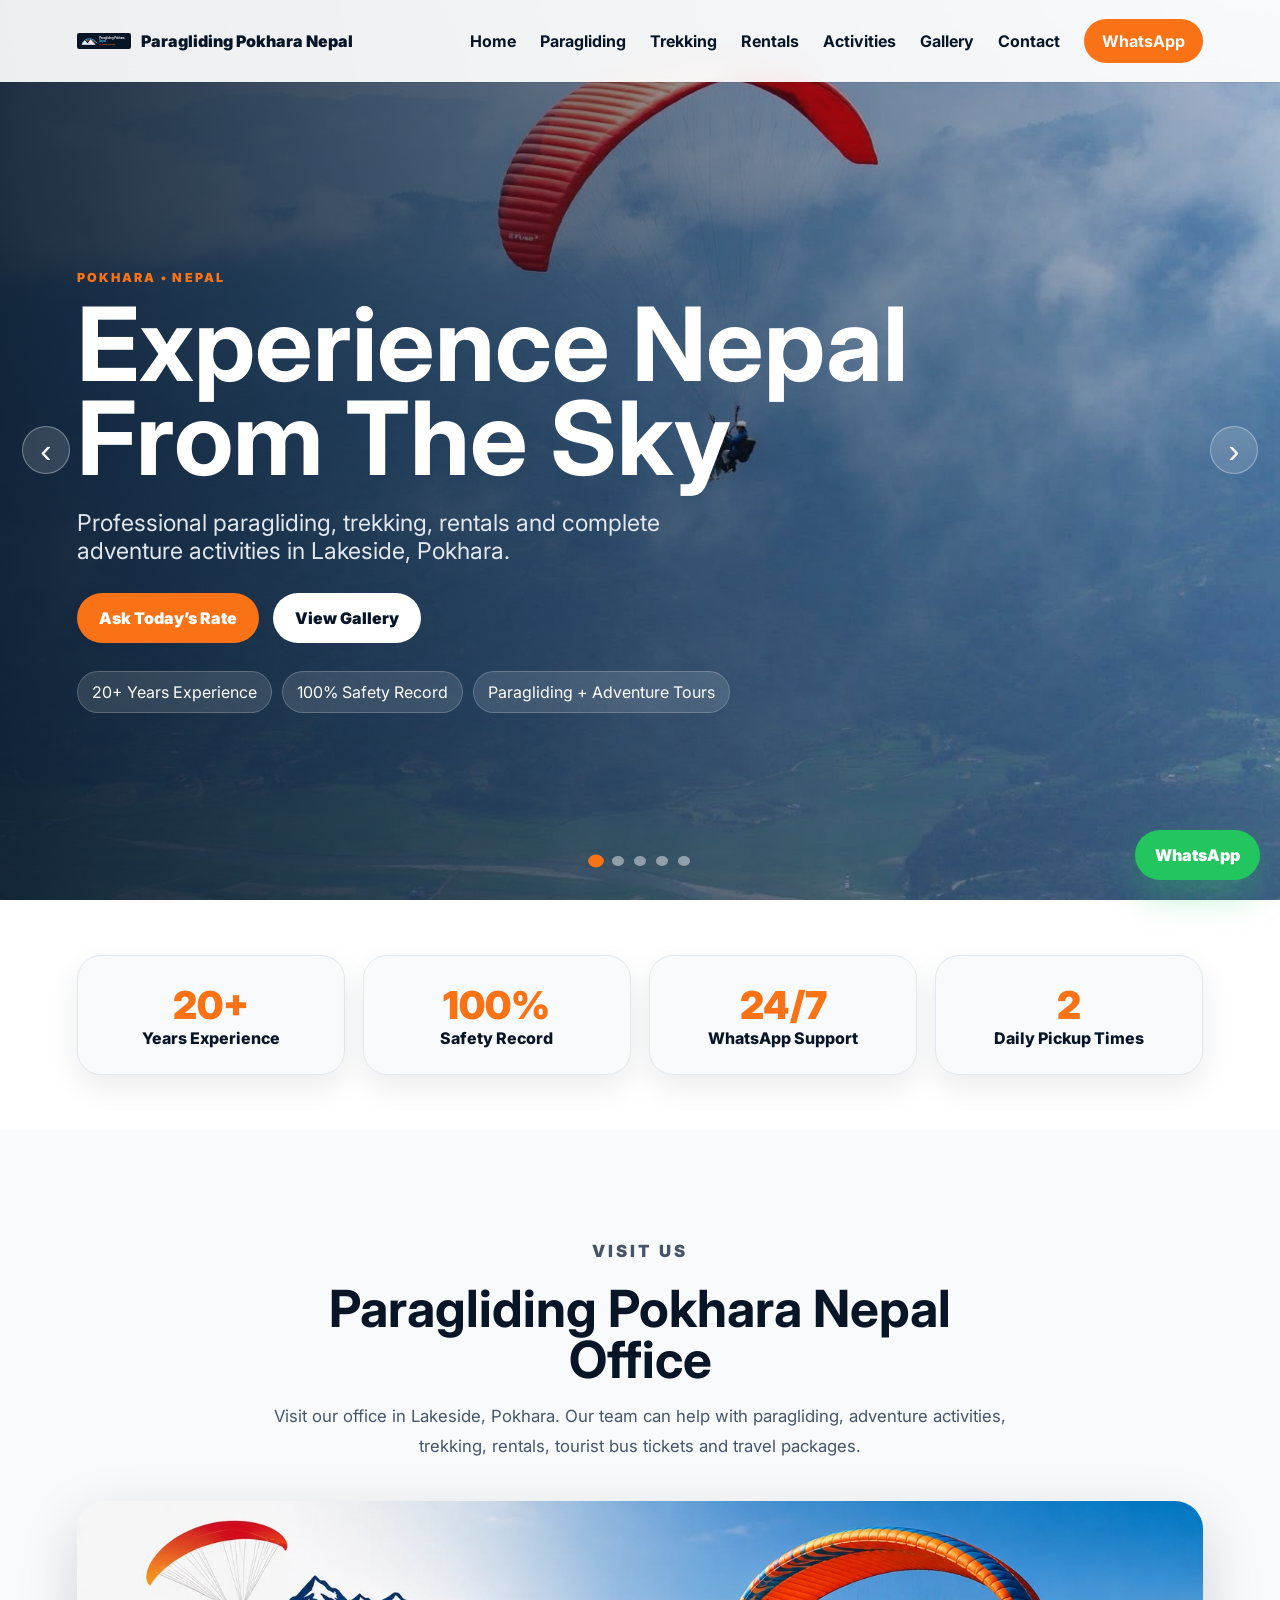
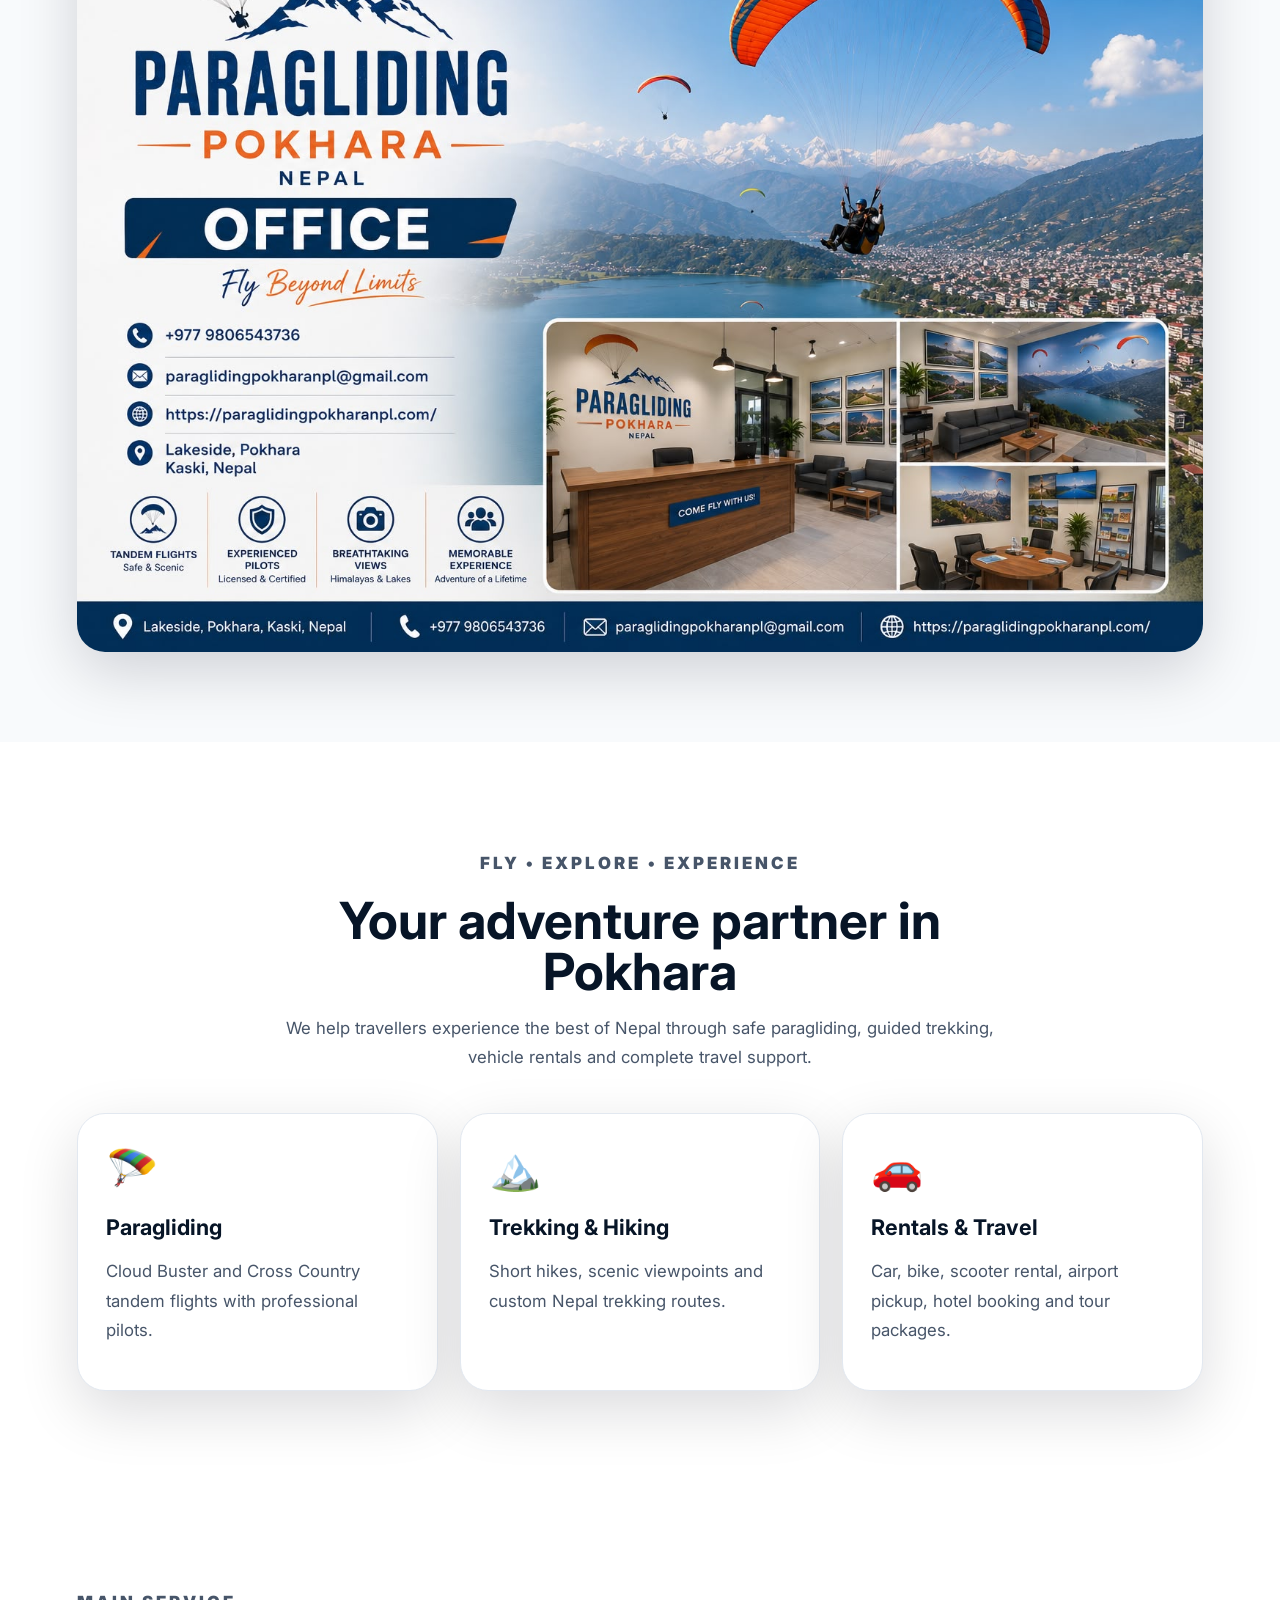
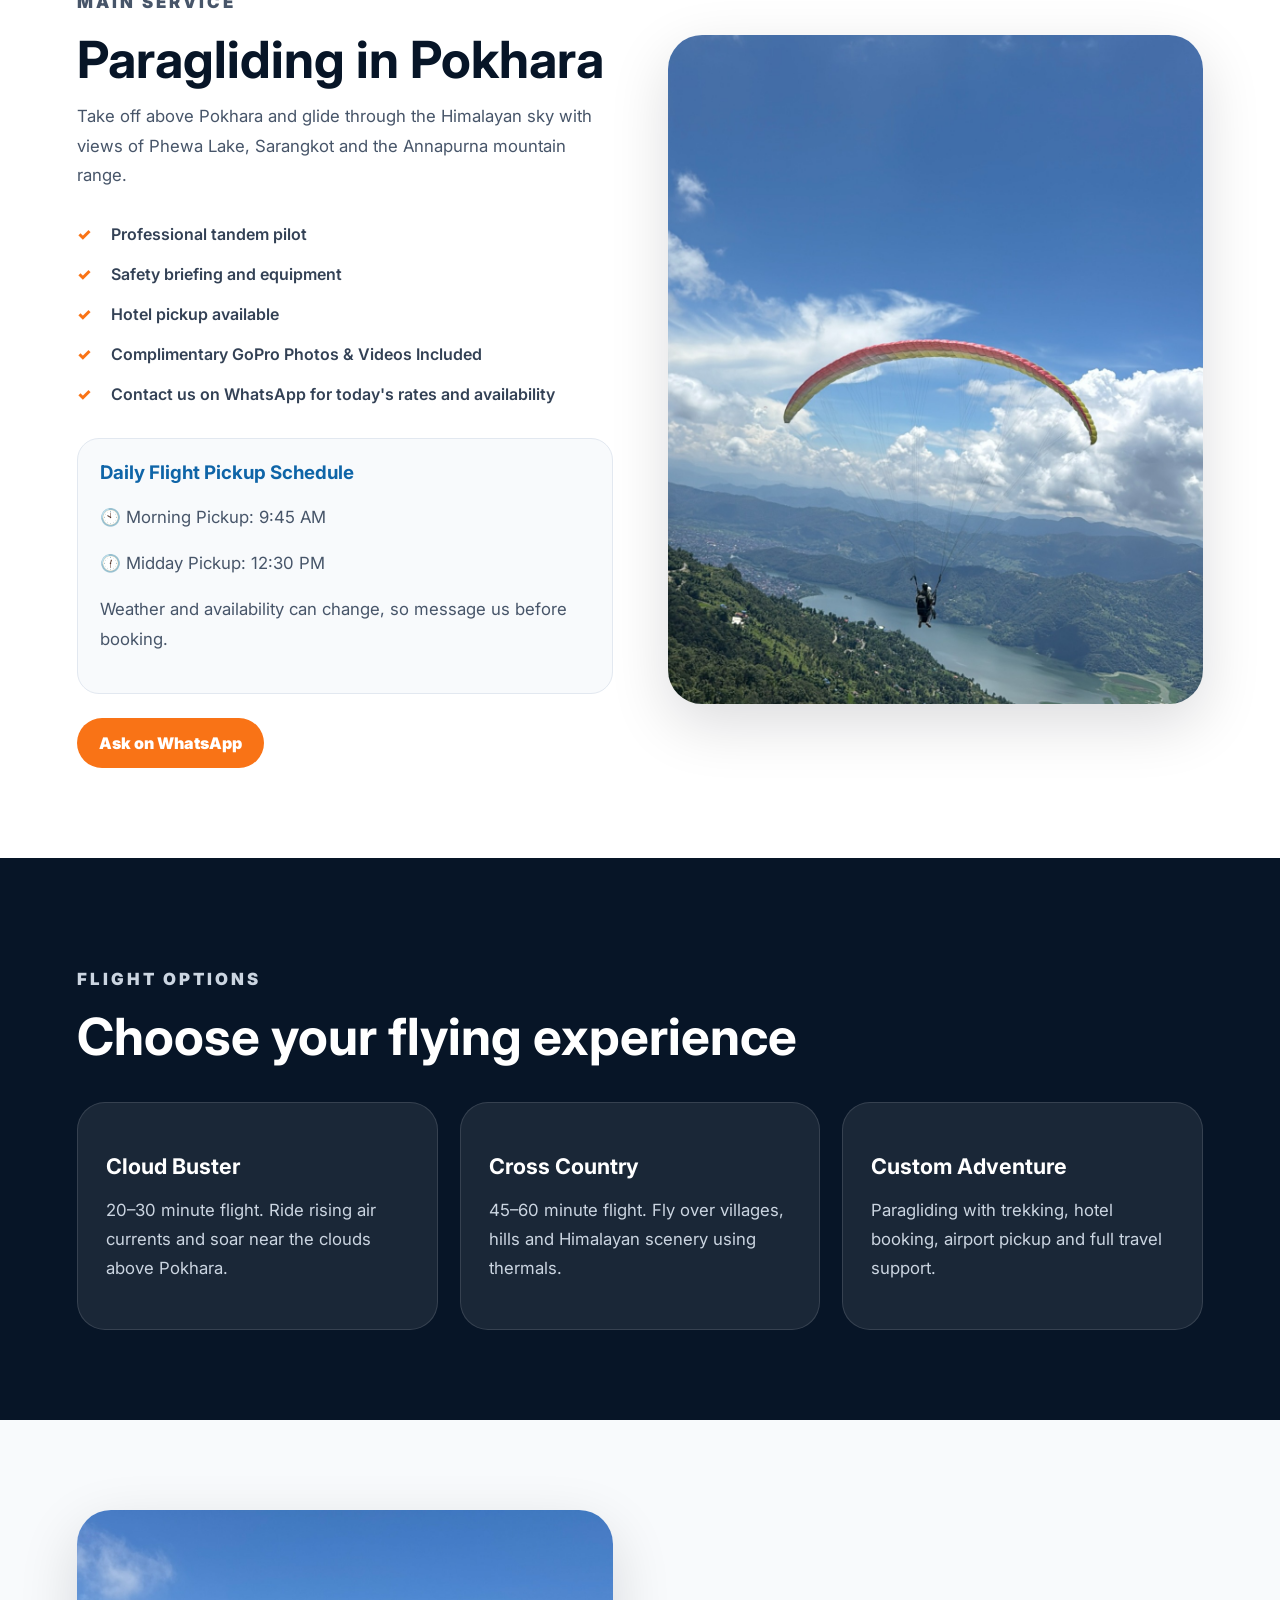
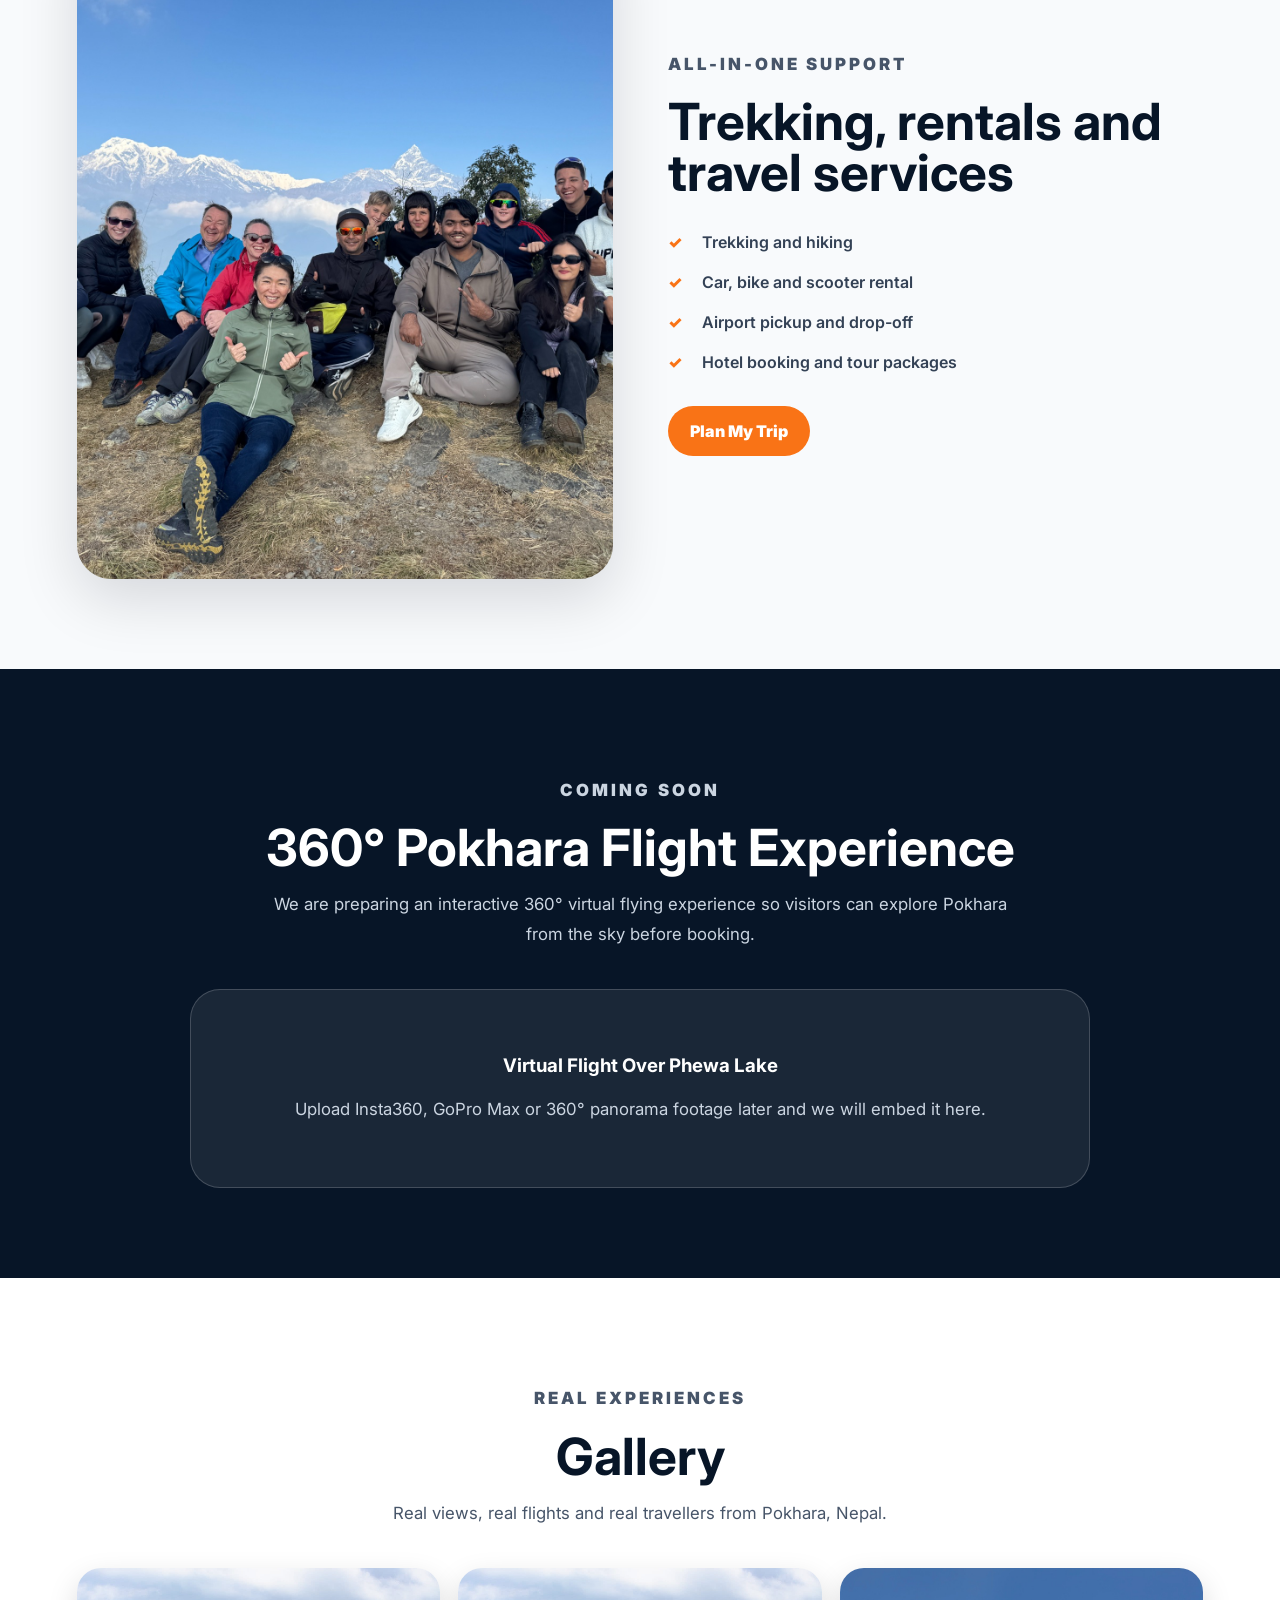
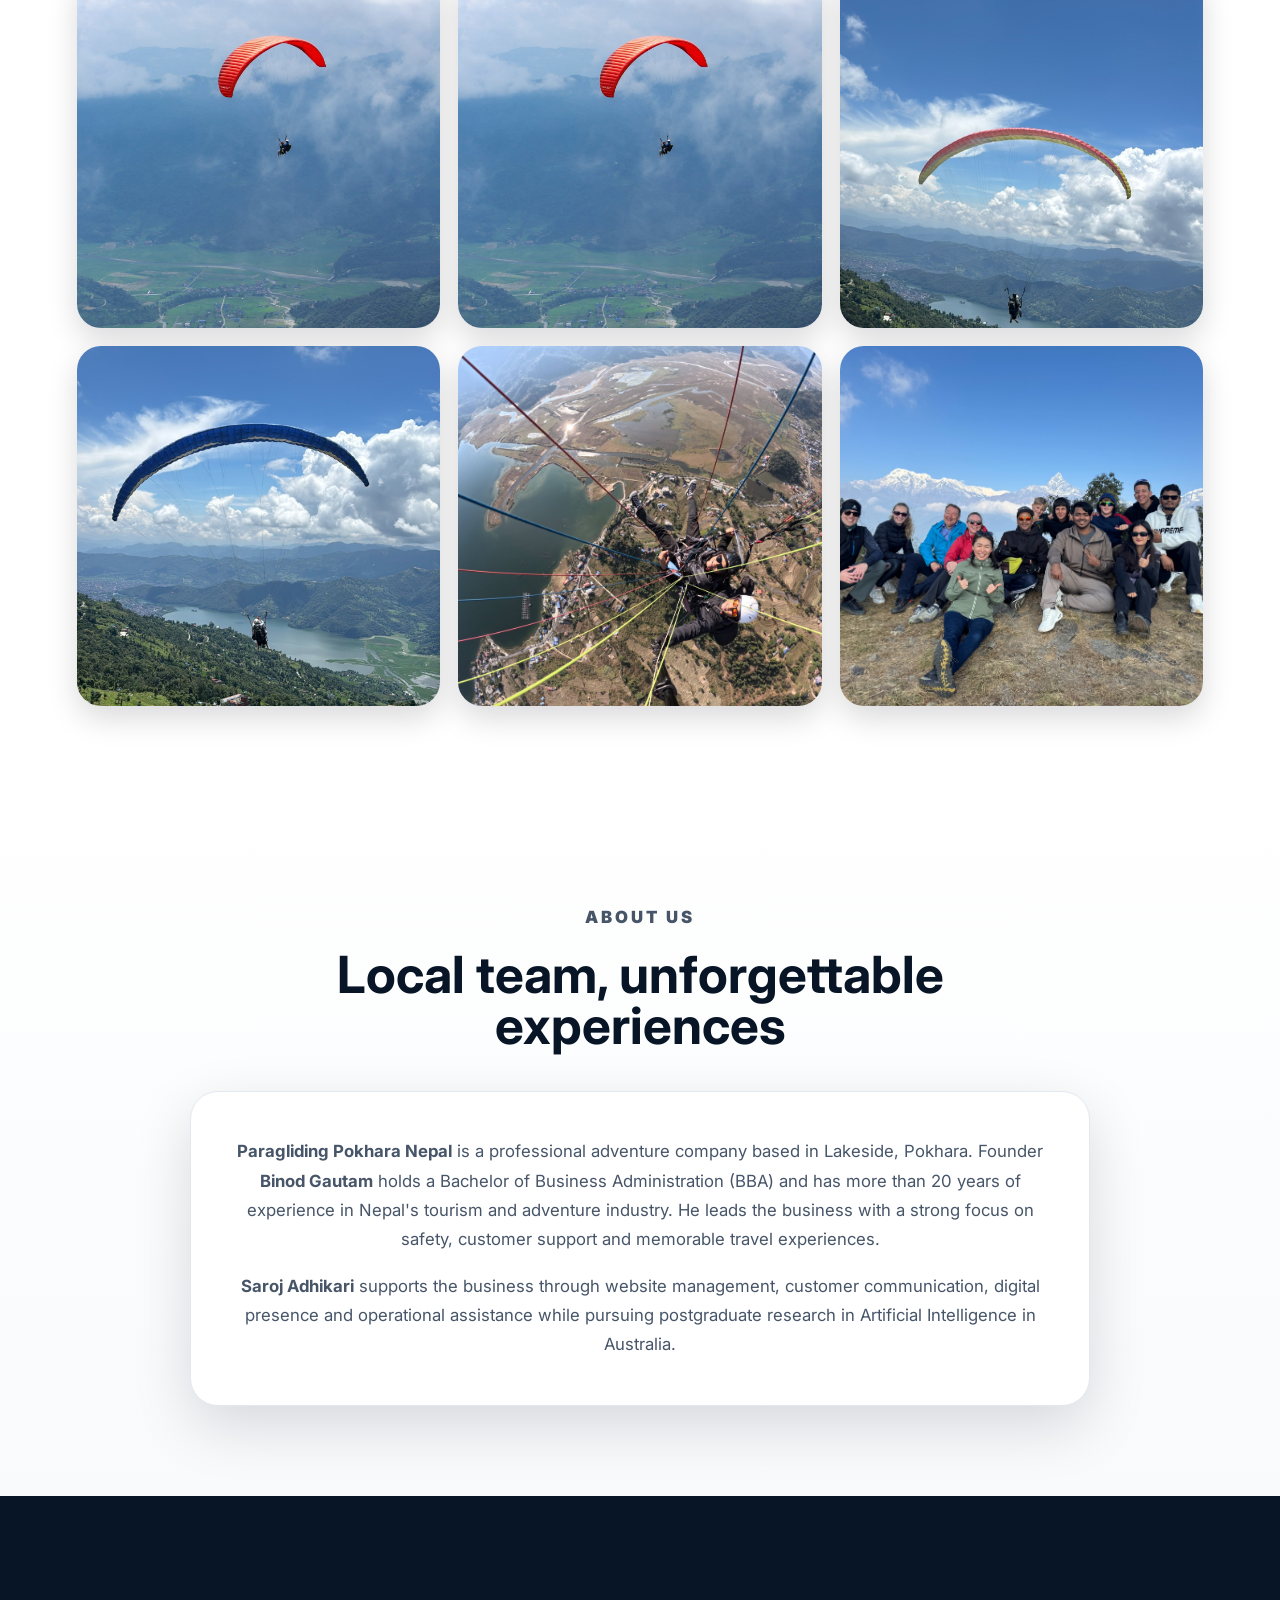
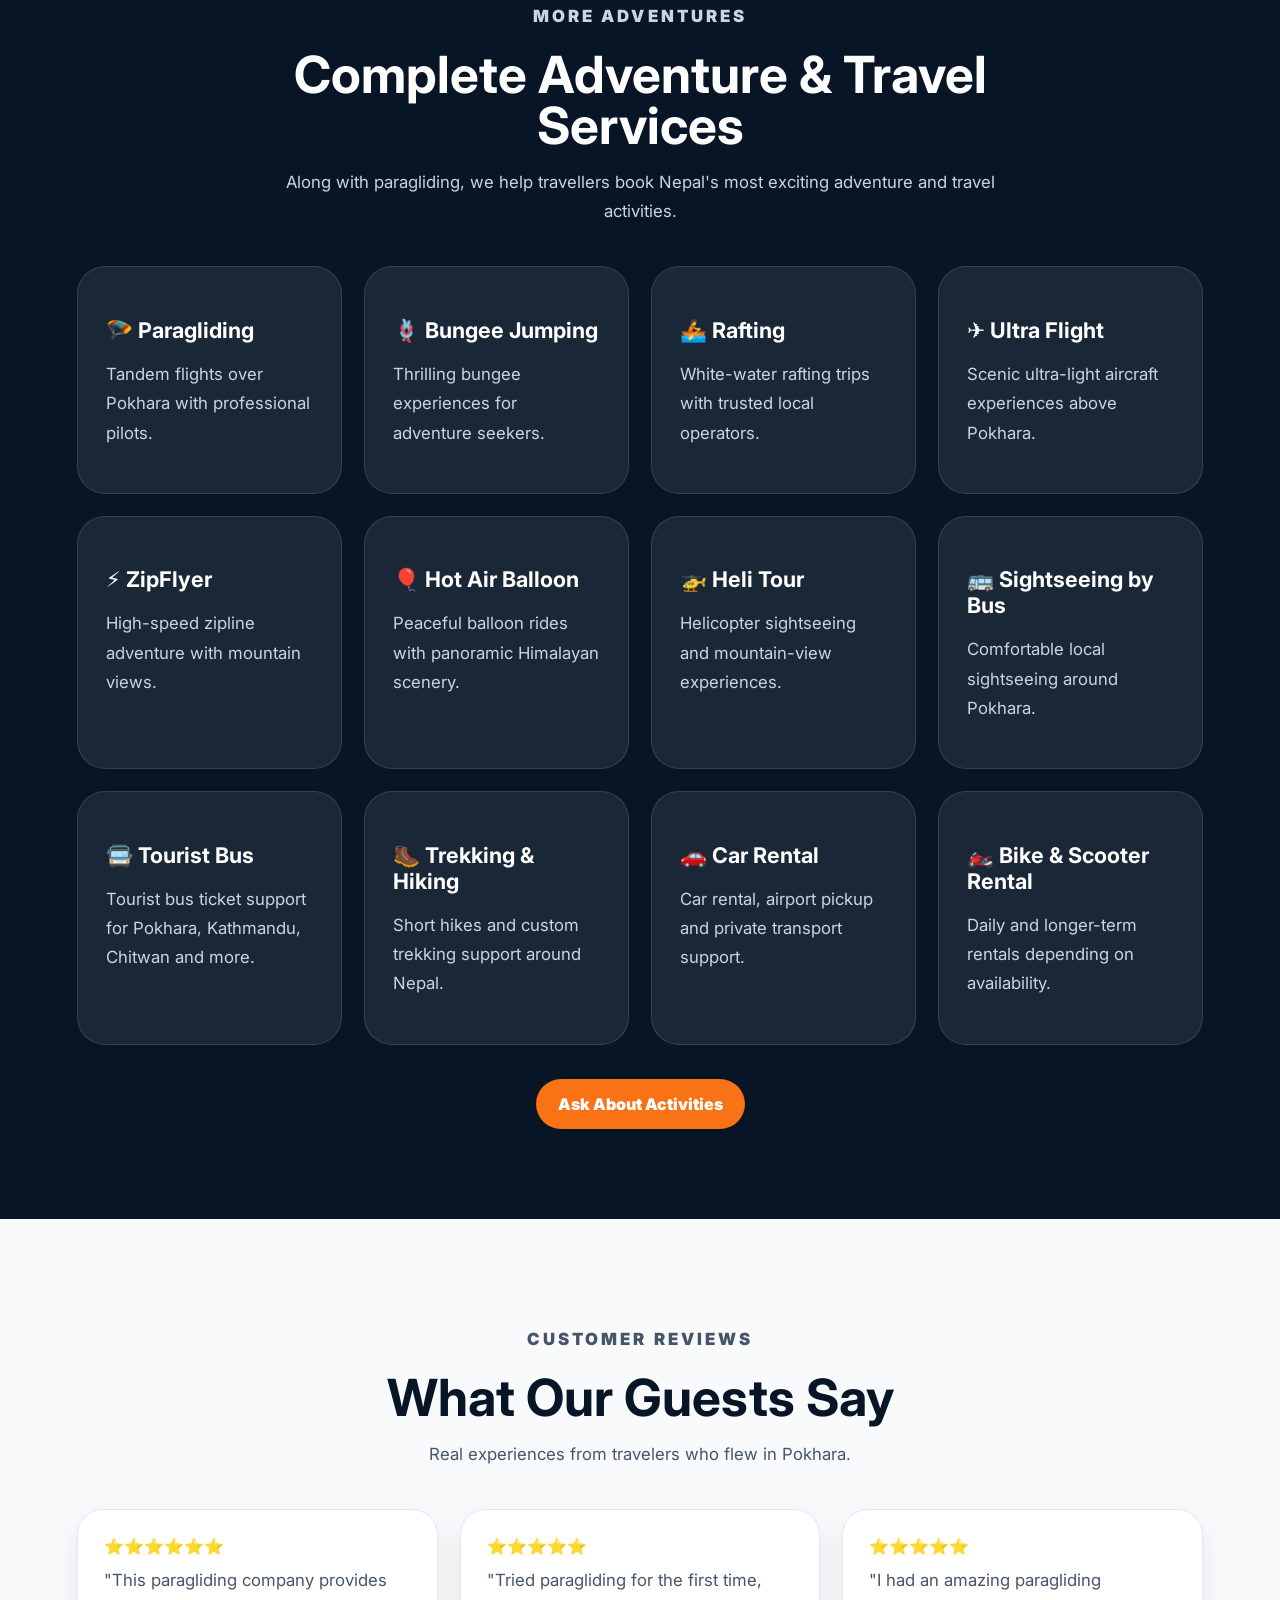
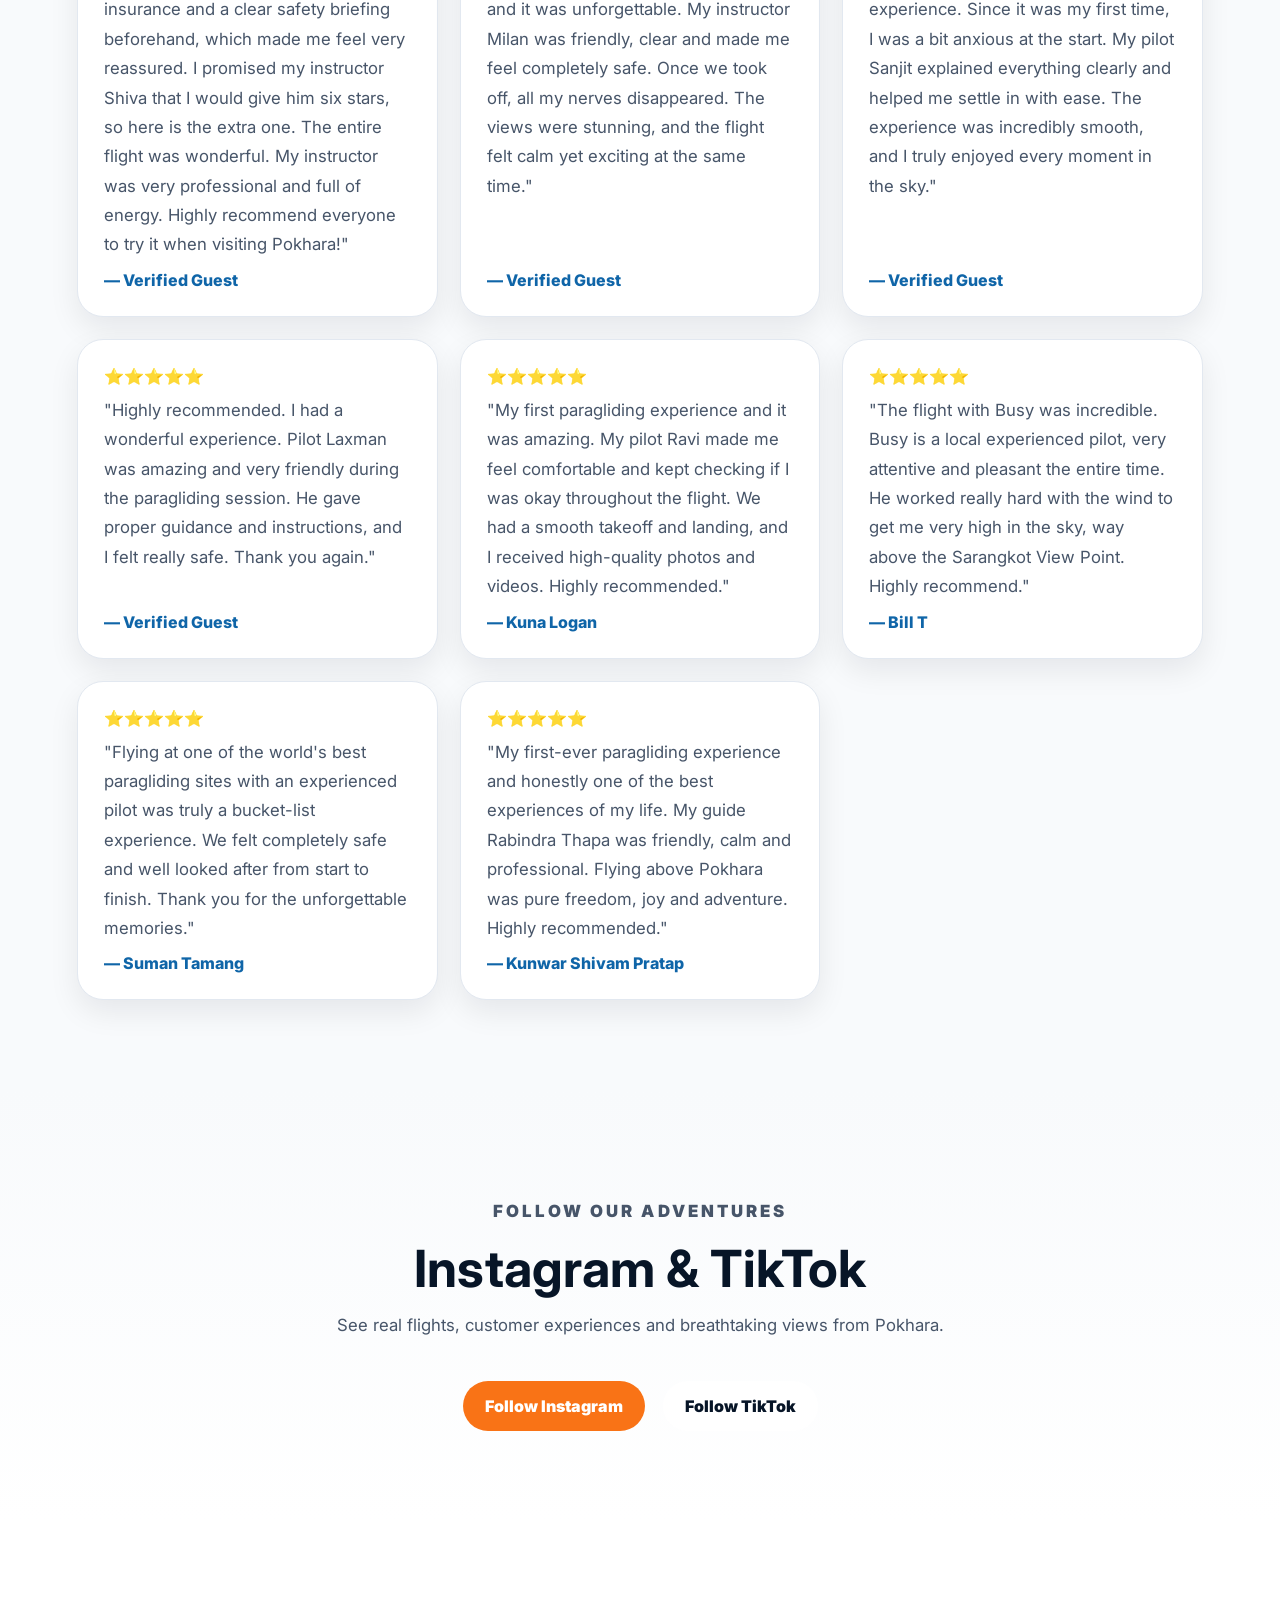
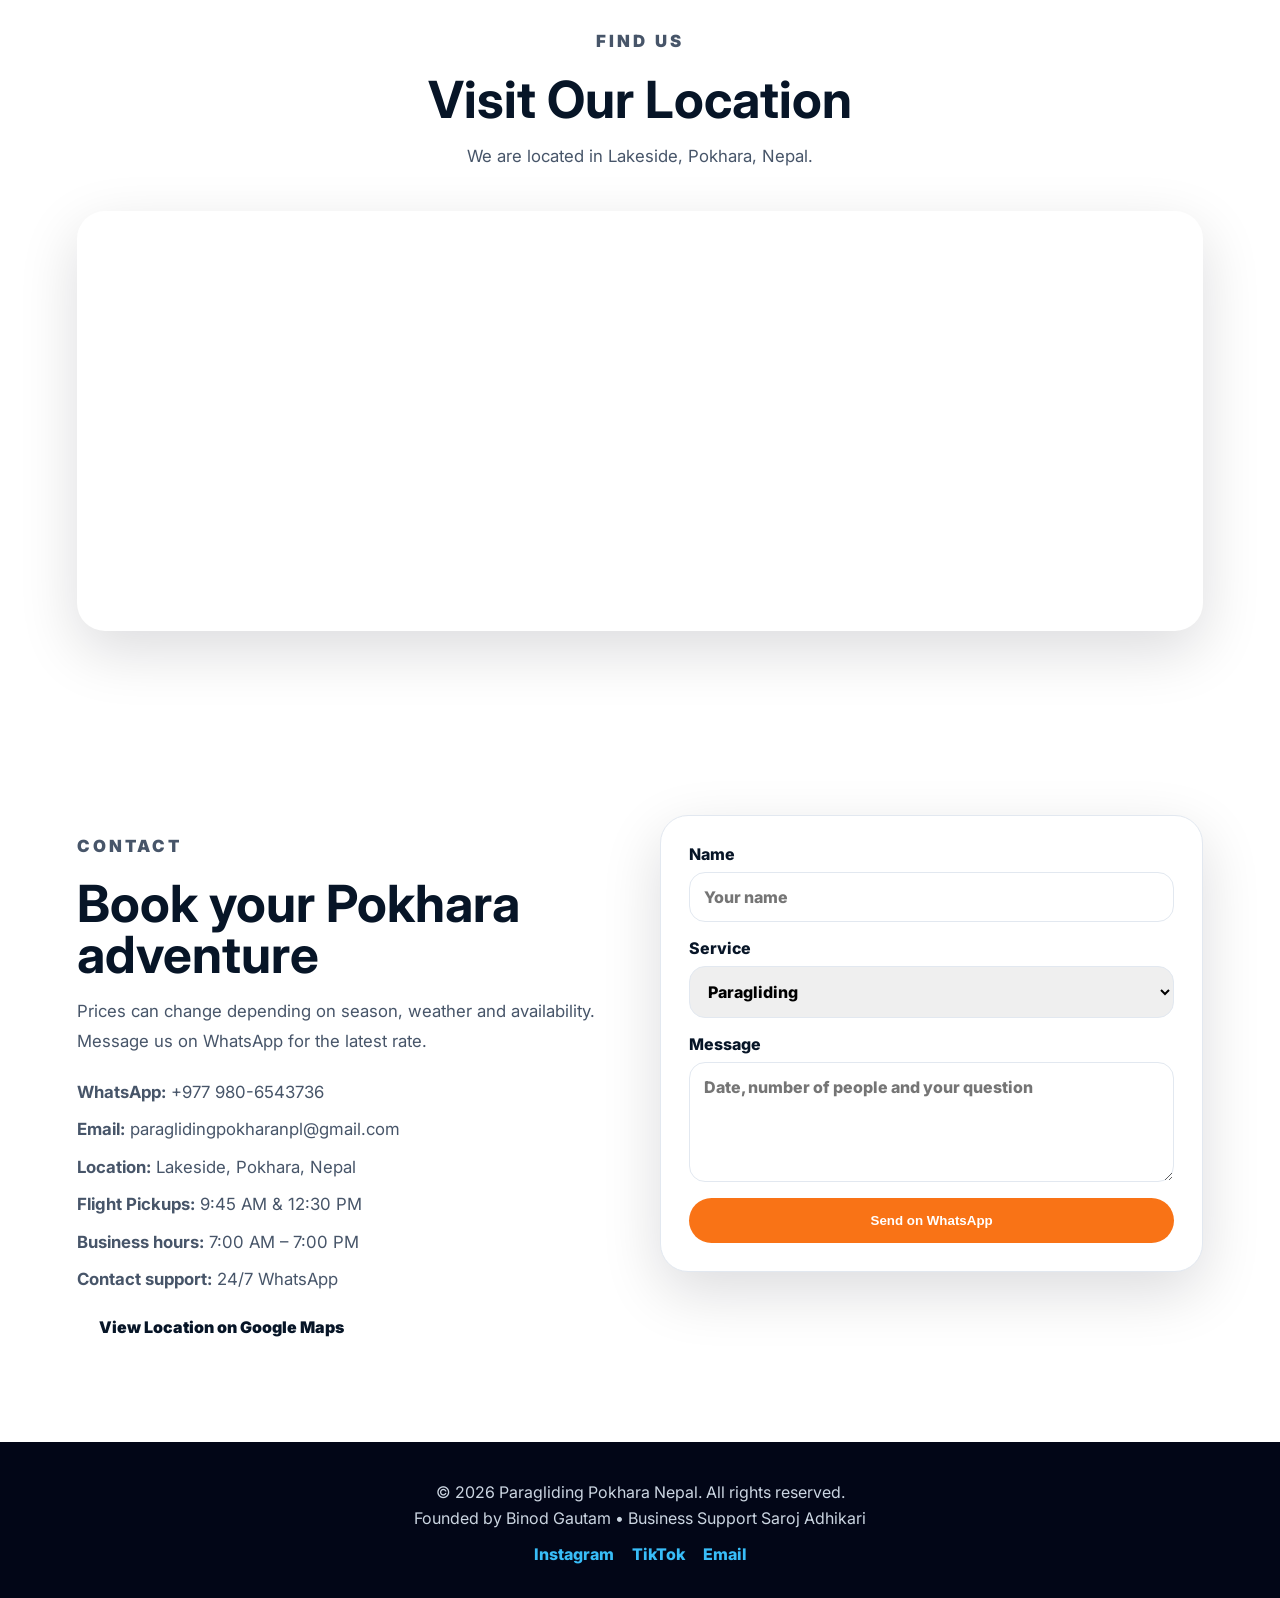
<file: index.html>
<!DOCTYPE html>
<html lang="en">
<head>
  <meta charset="UTF-8" />
  <meta name="viewport" content="width=device-width, initial-scale=1.0" />

  <title>Paragliding Pokhara Nepal | Tandem Flights, Adventure Activities & Tours</title>
  <meta name="description" content="Book paragliding in Pokhara, Nepal with professional pilots. We also arrange bungee jumping, rafting, ultra flight, ZipFlyer, hot air balloon, heli tours, trekking, rentals, tourist bus, sightseeing and travel packages." />
  <meta name="keywords" content="Paragliding Pokhara, Paragliding Nepal, Tandem Flight Pokhara, Trekking Nepal, Hiking Pokhara, Car Rental Pokhara, Bike Rental Pokhara, Scooter Rental Pokhara, Airport Pickup Pokhara, Hotel Booking Nepal, Nepal Tour Packages, Sarangkot Paragliding, Phewa Lake, Adventure Sports Nepal" />
  <meta name="author" content="Paragliding Pokhara Nepal" />

  <meta property="og:title" content="Paragliding Pokhara Nepal" />
  <meta property="og:description" content="Fly above the Himalayas with professional pilots in Pokhara, Nepal." />
  <meta property="og:type" content="website" />
  <meta property="og:url" content="https://paraglidingpokharanpl.com" />
  <meta property="og:image" content="assets/images/hero.jpg" />

  <link rel="canonical" href="https://paraglidingpokharanpl.com" />
  <link rel="preconnect" href="https://fonts.googleapis.com">
  <link rel="preconnect" href="https://fonts.gstatic.com" crossorigin>
  <link href="https://fonts.googleapis.com/css2?family=Inter:wght@400;500;600;700;800;900&display=swap" rel="stylesheet">
  <link rel="stylesheet" href="styles.css" />

  <script type="application/ld+json">
  {
    "@context": "https://schema.org",
    "@type": "TravelAgency",
    "name": "Paragliding Pokhara Nepal",
    "url": "https://paraglidingpokharanpl.com",
    "telephone": "+9779806543736",
    "email": "paraglidingpokharanpl@gmail.com",
    "address": {
      "@type": "PostalAddress",
      "addressLocality": "Lakeside, Pokhara",
      "addressCountry": "NP"
    },
    "sameAs": [
      "https://www.instagram.com/paraglidingpokharanepal/",
      "https://www.tiktok.com/@paraglidinginpokhara"
    ]
  }
  </script>
</head>
<body>
  <header class="site-header" id="top">
    <a class="brand" href="index.html" aria-label="Paragliding Pokhara Nepal home">
      <img src="assets/images/logo-professional.svg" alt="Paragliding Pokhara Nepal logo" />
      <span>Paragliding Pokhara Nepal</span>
    </a>
    <button class="menu-toggle" aria-label="Open navigation">☰</button>
    <nav class="nav">
      <a href="index.html">Home</a>
      <a href="paragliding.html">Paragliding</a>
      <a href="trekking.html">Trekking</a>
      <a href="rentals.html">Rentals</a>
      <a href="#adventure-services">Activities</a>
      <a href="gallery.html">Gallery</a>
      <a href="contact.html">Contact</a>
      <a class="nav-cta" href="https://wa.me/9779806543736?text=Namaste%2C%20I%20want%20to%20book%20or%20ask%20about%20Paragliding%20Pokhara%20Nepal." target="_blank" rel="noopener">WhatsApp</a>
    </nav>
  </header>
  <main>
    <section class="hero slider-hero">
      <div class="hero-slider" aria-hidden="true">
        <div class="slide active" style="background-image:url('assets/images/cloud-flight.jpg')"></div>
        <div class="slide" style="background-image:url('assets/images/phewa-flight.jpg')"></div>
        <div class="slide" style="background-image:url('assets/images/blue-paraglider.jpg')"></div>
        <div class="slide" style="background-image:url('assets/images/tandem-selfie.jpg')"></div>
        <div class="slide" style="background-image:url('assets/images/team.jpg')"></div>
      </div>
      <div class="hero-overlay"></div>
      <button class="slider-btn prev" type="button" aria-label="Previous image">‹</button>
      <button class="slider-btn next" type="button" aria-label="Next image">›</button>
      <div class="slider-dots" aria-label="Hero image controls"></div>

      <div class="hero-content">
        <p class="eyebrow">Pokhara • Nepal</p>
        <h1>Experience Nepal From The Sky</h1>
        <p class="hero-text">Professional paragliding, trekking, rentals and complete adventure activities in Lakeside, Pokhara.</p>
        <div class="hero-actions">
          <a class="btn btn-primary" href="https://wa.me/9779806543736?text=Namaste%2C%20I%20want%20today's%20rate%20and%20availability%20for%20adventure%20activities%20in%20Pokhara." target="_blank" rel="noopener">Ask Today’s Rate</a>
          <a class="btn btn-secondary" href="gallery.html">View Gallery</a>
        </div>
        <div class="hero-badges">
          <span>20+ Years Experience</span>
          <span>100% Safety Record</span>
          <span>Paragliding + Adventure Tours</span>
        </div>
      </div>
    </section>

<section class="section stats-section">
      <div class="stats-grid">
        <div><strong>20+</strong><span>Years Experience</span></div>
        <div><strong>100%</strong><span>Safety Record</span></div>
        <div><strong>24/7</strong><span>WhatsApp Support</span></div>
        <div><strong>2</strong><span>Daily Pickup Times</span></div>
      </div>
    </section>

        <section class="section office-section">
      <div class="section-heading">
        <p class="eyebrow">Visit Us</p>
        <h2>Paragliding Pokhara Nepal Office</h2>
        <p>Visit our office in Lakeside, Pokhara. Our team can help with paragliding, adventure activities, trekking, rentals, tourist bus tickets and travel packages.</p>
      </div>
      <div class="office-image-wrap">
        <img src="assets/images/office-flyer.jpg" alt="Paragliding Pokhara Nepal Office information" />
      </div>
    </section>

    <section class="section intro">
      <div class="section-heading">
        <p class="eyebrow">Fly • Explore • Experience</p>
        <h2>Your adventure partner in Pokhara</h2>
        <p>We help travellers experience the best of Nepal through safe paragliding, guided trekking, vehicle rentals and complete travel support.</p>
      </div>
      <div class="intro-grid">
        <div class="card feature-card"><span class="icon">🪂</span><h3>Paragliding</h3><p>Cloud Buster and Cross Country tandem flights with professional pilots.</p></div>
        <div class="card feature-card"><span class="icon">🏔️</span><h3>Trekking & Hiking</h3><p>Short hikes, scenic viewpoints and custom Nepal trekking routes.</p></div>
        <div class="card feature-card"><span class="icon">🚗</span><h3>Rentals & Travel</h3><p>Car, bike, scooter rental, airport pickup, hotel booking and tour packages.</p></div>
      </div>
    </section>

    <section class="section split" id="paragliding">
      <div>
        <p class="eyebrow">Main service</p>
        <h2>Paragliding in Pokhara</h2>
        <p>Take off above Pokhara and glide through the Himalayan sky with views of Phewa Lake, Sarangkot and the Annapurna mountain range.</p>
        <ul class="check-list">
          <li>Professional tandem pilot</li>
          <li>Safety briefing and equipment</li>
          <li>Hotel pickup available</li>
          <li>Complimentary GoPro Photos & Videos Included</li>
          <li>Contact us on WhatsApp for today's rates and availability</li>
        </ul>
        <div class="flight-times">
          <h3>Daily Flight Pickup Schedule</h3>
          <p>🕙 Morning Pickup: 9:45 AM</p>
          <p>🕧 Midday Pickup: 12:30 PM</p>
          <p>Weather and availability can change, so message us before booking.</p>
        </div>
        <a class="btn btn-primary" href="https://wa.me/9779806543736?text=Namaste%2C%20I%20want%20to%20book%20paragliding%20in%20Pokhara.%20Please%20send%20today's%20rate%20and%20availability." target="_blank" rel="noopener">Ask on WhatsApp</a>
      </div>
      <img class="rounded-img" src="assets/images/phewa-flight.jpg" alt="Paraglider flying above Phewa Lake in Pokhara" />
    </section>

    <section class="section dark-section">
      <div class="section-heading left">
        <p class="eyebrow">Flight options</p>
        <h2>Choose your flying experience</h2>
      </div>
      <div class="service-grid">
        <div class="service-card"><h3>Cloud Buster</h3><p>20–30 minute flight. Ride rising air currents and soar near the clouds above Pokhara.</p></div>
        <div class="service-card"><h3>Cross Country</h3><p>45–60 minute flight. Fly over villages, hills and Himalayan scenery using thermals.</p></div>
        <div class="service-card"><h3>Custom Adventure</h3><p>Paragliding with trekking, hotel booking, airport pickup and full travel support.</p></div>
      </div>
    </section>

    <section class="section split reverse">
      <img class="rounded-img" src="assets/images/team.jpg" alt="Happy travellers in front of Himalayan mountains" />
      <div>
        <p class="eyebrow">All-in-one support</p>
        <h2>Trekking, rentals and travel services</h2>
        <ul class="check-list">
          <li>Trekking and hiking</li>
          <li>Car, bike and scooter rental</li>
          <li>Airport pickup and drop-off</li>
          <li>Hotel booking and tour packages</li>
        </ul>
        <a class="btn btn-primary" href="contact.html">Plan My Trip</a>
      </div>
    </section>

    <section class="section virtual-section">
      <div class="section-heading">
        <p class="eyebrow">Coming soon</p>
        <h2>360° Pokhara Flight Experience</h2>
        <p>We are preparing an interactive 360° virtual flying experience so visitors can explore Pokhara from the sky before booking.</p>
      </div>
      <div class="virtual-box">
        <h3>Virtual Flight Over Phewa Lake</h3>
        <p>Upload Insta360, GoPro Max or 360° panorama footage later and we will embed it here.</p>
      </div>
    </section>

    <section class="section" id="gallery">
      <div class="section-heading">
        <p class="eyebrow">Real experiences</p>
        <h2>Gallery</h2>
        <p>Real views, real flights and real travellers from Pokhara, Nepal.</p>
      </div>
      <div class="gallery-grid">
        <img src="assets/images/hero.jpg" alt="Paragliding with Himalayan mountain views" />
        <img src="assets/images/cloud-flight.jpg" alt="Paraglider flying through clouds above Pokhara" />
        <img src="assets/images/phewa-flight.jpg" alt="Paragliding above Phewa Lake" />
        <img src="assets/images/blue-paraglider.jpg" alt="Blue paraglider above Pokhara hills" />
        <img src="assets/images/tandem-selfie.jpg" alt="Tandem paragliding selfie above Phewa Lake" />
        <img src="assets/images/team.jpg" alt="Group of travellers enjoying Himalayan views" />
      </div>
    </section>

    <section class="section about" id="about">
      <div class="section-heading">
        <p class="eyebrow">About us</p>
        <h2>Local team, unforgettable experiences</h2>
      </div>
      <div class="about-box">
        <p><strong>Paragliding Pokhara Nepal</strong> is a professional adventure company based in Lakeside, Pokhara. Founder <strong>Binod Gautam</strong> holds a Bachelor of Business Administration (BBA) and has more than 20 years of experience in Nepal's tourism and adventure industry. He leads the business with a strong focus on safety, customer support and memorable travel experiences.</p>
        <p><strong>Saroj Adhikari</strong> supports the business through website management, customer communication, digital presence and operational assistance while pursuing postgraduate research in Artificial Intelligence in Australia.</p>
      </div>
    </section>

        <section class="section dark-section" id="adventure-services">
      <div class="section-heading">
        <p class="eyebrow">More Adventures</p>
        <h2>Complete Adventure & Travel Services</h2>
        <p>Along with paragliding, we help travellers book Nepal's most exciting adventure and travel activities.</p>
      </div>
      <div class="service-grid services-large">
        <div class="service-card"><h3>🪂 Paragliding</h3><p>Tandem flights over Pokhara with professional pilots.</p></div>
        <div class="service-card"><h3>🪢 Bungee Jumping</h3><p>Thrilling bungee experiences for adventure seekers.</p></div>
        <div class="service-card"><h3>🚣 Rafting</h3><p>White-water rafting trips with trusted local operators.</p></div>
        <div class="service-card"><h3>✈️ Ultra Flight</h3><p>Scenic ultra-light aircraft experiences above Pokhara.</p></div>
        <div class="service-card"><h3>⚡ ZipFlyer</h3><p>High-speed zipline adventure with mountain views.</p></div>
        <div class="service-card"><h3>🎈 Hot Air Balloon</h3><p>Peaceful balloon rides with panoramic Himalayan scenery.</p></div>
        <div class="service-card"><h3>🚁 Heli Tour</h3><p>Helicopter sightseeing and mountain-view experiences.</p></div>
        <div class="service-card"><h3>🚌 Sightseeing by Bus</h3><p>Comfortable local sightseeing around Pokhara.</p></div>
        <div class="service-card"><h3>🚍 Tourist Bus</h3><p>Tourist bus ticket support for Pokhara, Kathmandu, Chitwan and more.</p></div>
        <div class="service-card"><h3>🥾 Trekking & Hiking</h3><p>Short hikes and custom trekking support around Nepal.</p></div>
        <div class="service-card"><h3>🚗 Car Rental</h3><p>Car rental, airport pickup and private transport support.</p></div>
        <div class="service-card"><h3>🏍️ Bike & Scooter Rental</h3><p>Daily and longer-term rentals depending on availability.</p></div>
      </div>
      <div class="center-actions">
        <a class="btn btn-primary" href="https://wa.me/9779806543736?text=Namaste%2C%20I%20want%20to%20ask%20about%20adventure%20activities%20and%20travel%20services%20in%20Pokhara." target="_blank" rel="noopener">Ask About Activities</a>
      </div>
    </section>

<section class="section reviews-section">
      <div class="section-heading">
        <p class="eyebrow">Customer Reviews</p>
        <h2>What Our Guests Say</h2>
        <p>Real experiences from travelers who flew in Pokhara.</p>
      </div>
      <div class="review-grid">
        <div class="review-card"><strong>⭐⭐⭐⭐⭐⭐</strong><p>"This paragliding company provides insurance and a clear safety briefing beforehand, which made me feel very reassured. I promised my instructor Shiva that I would give him six stars, so here is the extra one. The entire flight was wonderful. My instructor was very professional and full of energy. Highly recommend everyone to try it when visiting Pokhara!"</p><span>— Verified Guest</span></div>
        <div class="review-card"><strong>⭐⭐⭐⭐⭐</strong><p>"Tried paragliding for the first time, and it was unforgettable. My instructor Milan was friendly, clear and made me feel completely safe. Once we took off, all my nerves disappeared. The views were stunning, and the flight felt calm yet exciting at the same time."</p><span>— Verified Guest</span></div>
        <div class="review-card"><strong>⭐⭐⭐⭐⭐</strong><p>"I had an amazing paragliding experience. Since it was my first time, I was a bit anxious at the start. My pilot Sanjit explained everything clearly and helped me settle in with ease. The experience was incredibly smooth, and I truly enjoyed every moment in the sky."</p><span>— Verified Guest</span></div>
        <div class="review-card"><strong>⭐⭐⭐⭐⭐</strong><p>"Highly recommended. I had a wonderful experience. Pilot Laxman was amazing and very friendly during the paragliding session. He gave proper guidance and instructions, and I felt really safe. Thank you again."</p><span>— Verified Guest</span></div>
        <div class="review-card"><strong>⭐⭐⭐⭐⭐</strong><p>"My first paragliding experience and it was amazing. My pilot Ravi made me feel comfortable and kept checking if I was okay throughout the flight. We had a smooth takeoff and landing, and I received high-quality photos and videos. Highly recommended."</p><span>— Kuna Logan</span></div>
        <div class="review-card"><strong>⭐⭐⭐⭐⭐</strong><p>"The flight with Busy was incredible. Busy is a local experienced pilot, very attentive and pleasant the entire time. He worked really hard with the wind to get me very high in the sky, way above the Sarangkot View Point. Highly recommend."</p><span>— Bill T</span></div>
        <div class="review-card"><strong>⭐⭐⭐⭐⭐</strong><p>"Flying at one of the world's best paragliding sites with an experienced pilot was truly a bucket-list experience. We felt completely safe and well looked after from start to finish. Thank you for the unforgettable memories."</p><span>— Suman Tamang</span></div>
        <div class="review-card"><strong>⭐⭐⭐⭐⭐</strong><p>"My first-ever paragliding experience and honestly one of the best experiences of my life. My guide Rabindra Thapa was friendly, calm and professional. Flying above Pokhara was pure freedom, joy and adventure. Highly recommended."</p><span>— Kunwar Shivam Pratap</span></div>
      </div>
    </section>

    <section class="section social-section">
      <div class="section-heading">
        <p class="eyebrow">Follow Our Adventures</p>
        <h2>Instagram & TikTok</h2>
        <p>See real flights, customer experiences and breathtaking views from Pokhara.</p>
      </div>
      <div class="social-buttons">
        <a class="btn btn-primary" href="https://www.instagram.com/paraglidingpokharanepal/" target="_blank" rel="noopener">Follow Instagram</a>
        <a class="btn btn-secondary" href="https://www.tiktok.com/@paraglidinginpokhara" target="_blank" rel="noopener">Follow TikTok</a>
      </div>
    </section>

    <section class="section map-section">
      <div class="section-heading">
        <p class="eyebrow">Find Us</p>
        <h2>Visit Our Location</h2>
        <p>We are located in Lakeside, Pokhara, Nepal.</p>
      </div>
      <iframe src="https://www.google.com/maps?q=28.2062666,83.9617715&output=embed" width="100%" height="420" style="border:0;border-radius:28px;" allowfullscreen="" loading="lazy" referrerpolicy="no-referrer-when-downgrade"></iframe>
    </section>

    <section class="section contact" id="contact">
      <div>
        <p class="eyebrow">Contact</p>
        <h2>Book your Pokhara adventure</h2>
        <p>Prices can change depending on season, weather and availability. Message us on WhatsApp for the latest rate.</p>
        <div class="contact-list">
          <p><strong>WhatsApp:</strong> +977 980-6543736</p>
          <p><strong>Email:</strong> paraglidingpokharanpl@gmail.com</p>
          <p><strong>Location:</strong> Lakeside, Pokhara, Nepal</p>
          <p><strong>Flight Pickups:</strong> 9:45 AM & 12:30 PM</p>
          <p><strong>Business hours:</strong> 7:00 AM – 7:00 PM</p>
          <p><strong>Contact support:</strong> 24/7 WhatsApp</p>
        </div>
        <a class="btn btn-secondary" href="https://www.google.com/maps?q=28.2062666,83.9617715" target="_blank" rel="noopener">View Location on Google Maps</a>
      </div>
      <form class="contact-form" onsubmit="sendWhatsApp(event)">
        <label>Name<input id="name" type="text" placeholder="Your name" required></label>
        <label>Service<select id="service"><option>Paragliding</option><option>Trekking / Hiking</option><option>Car rental</option><option>Bike / scooter rental</option><option>Travel service</option><option>Airport pickup</option><option>Hotel booking</option></select></label>
        <label>Message<textarea id="message" placeholder="Date, number of people and your question"></textarea></label>
        <button class="btn btn-primary" type="submit">Send on WhatsApp</button>
      </form>
    </section>
  </main>

  <footer class="footer">
    <p>© <span id="year"></span> Paragliding Pokhara Nepal. All rights reserved.</p>
    <p>Founded by Binod Gautam • Business Support Saroj Adhikari</p>
    <div class="footer-social">
      <a href="https://www.instagram.com/paraglidingpokharanepal/" target="_blank" rel="noopener">Instagram</a>
      <a href="https://www.tiktok.com/@paraglidinginpokhara" target="_blank" rel="noopener">TikTok</a>
      <a href="mailto:paraglidingpokharanpl@gmail.com">Email</a>
    </div>
  </footer>

  <a class="whatsapp-float" href="https://wa.me/9779806543736?text=Namaste%2C%20I%20want%20to%20ask%20about%20Paragliding%20Pokhara%20Nepal." target="_blank" rel="noopener">WhatsApp</a>

  <script src="script.js"></script>
</body>
</html>
</file>
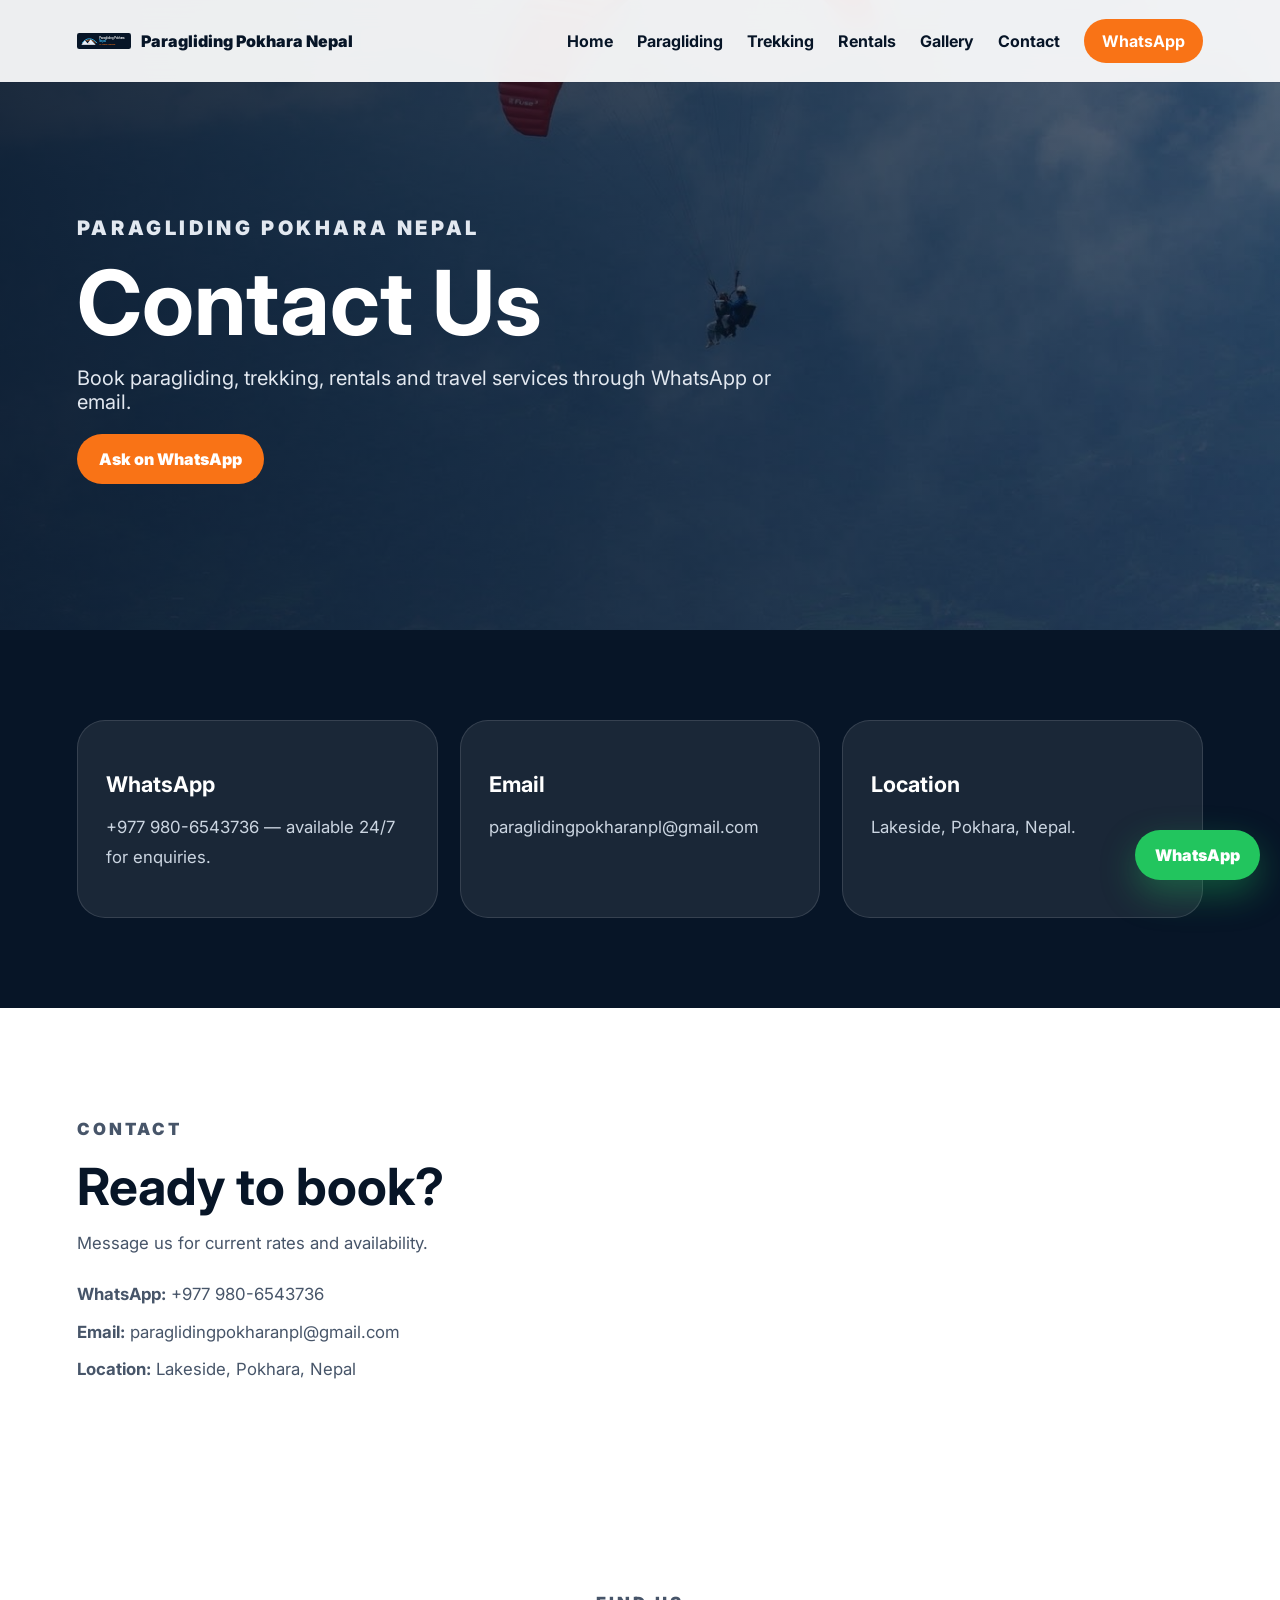
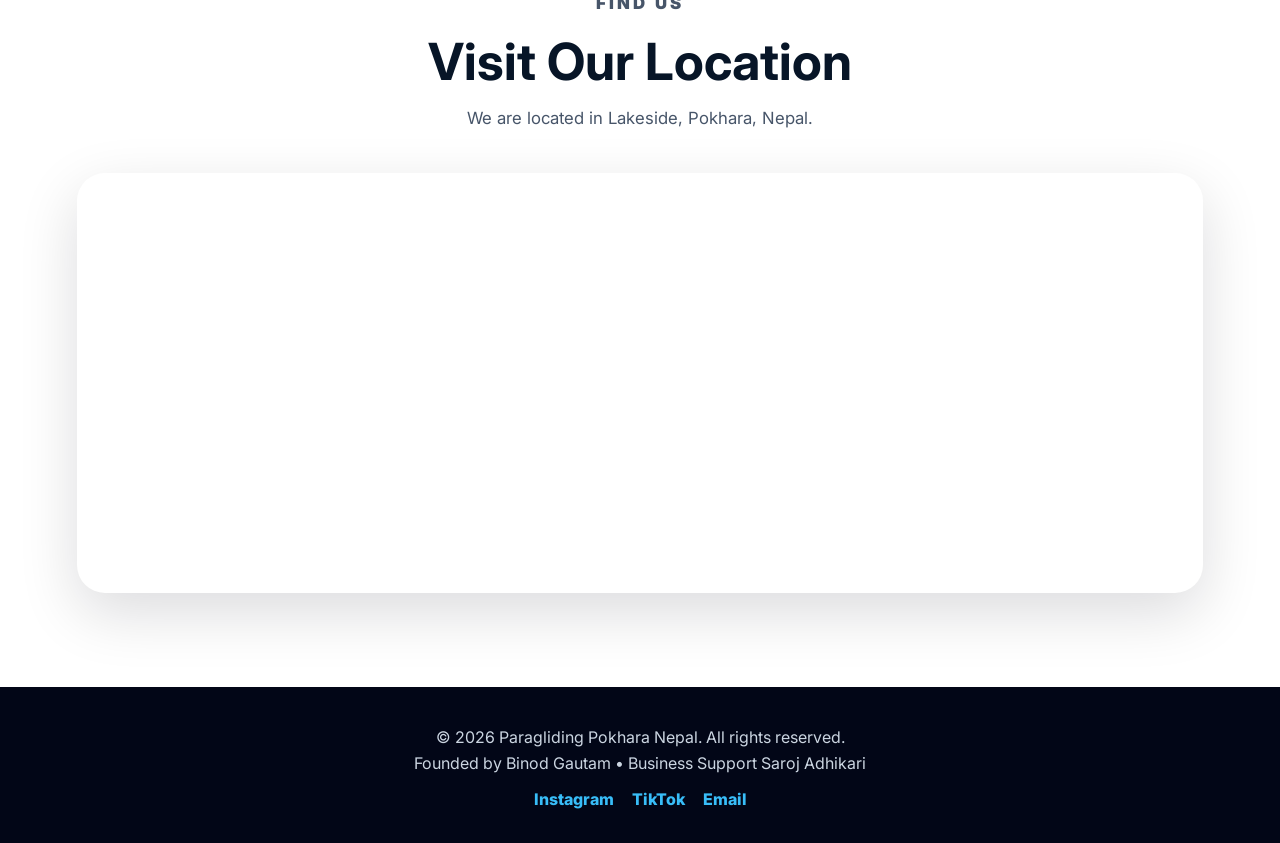
<file: contact.html>
<!DOCTYPE html>
<html lang="en">
<head>
  <meta charset="UTF-8" />
  <meta name="viewport" content="width=device-width, initial-scale=1.0" />

  <title>Contact Paragliding Pokhara Nepal | WhatsApp Booking</title>
  <meta name="description" content="Experience world-class paragliding in Pokhara, Nepal. We offer tandem flights, trekking, hiking, car rental, bike rental, scooter rental, airport pickup, hotel booking and complete Nepal tour packages." />
  <meta name="keywords" content="Paragliding Pokhara, Paragliding Nepal, Tandem Flight Pokhara, Trekking Nepal, Hiking Pokhara, Car Rental Pokhara, Bike Rental Pokhara, Scooter Rental Pokhara, Airport Pickup Pokhara, Hotel Booking Nepal, Nepal Tour Packages, Sarangkot Paragliding, Phewa Lake, Adventure Sports Nepal" />
  <meta name="author" content="Paragliding Pokhara Nepal" />

  <meta property="og:title" content="Paragliding Pokhara Nepal" />
  <meta property="og:description" content="Fly above the Himalayas with professional pilots in Pokhara, Nepal." />
  <meta property="og:type" content="website" />
  <meta property="og:url" content="https://paraglidingpokharanpl.com" />
  <meta property="og:image" content="assets/images/hero.jpg" />

  <link rel="canonical" href="https://paraglidingpokharanpl.com" />
  <link rel="preconnect" href="https://fonts.googleapis.com">
  <link rel="preconnect" href="https://fonts.gstatic.com" crossorigin>
  <link href="https://fonts.googleapis.com/css2?family=Inter:wght@400;500;600;700;800;900&display=swap" rel="stylesheet">
  <link rel="stylesheet" href="styles.css" />

  <script type="application/ld+json">
  {
    "@context": "https://schema.org",
    "@type": "TravelAgency",
    "name": "Paragliding Pokhara Nepal",
    "url": "https://paraglidingpokharanpl.com",
    "telephone": "+9779806543736",
    "email": "paraglidingpokharanpl@gmail.com",
    "address": {
      "@type": "PostalAddress",
      "addressLocality": "Lakeside, Pokhara",
      "addressCountry": "NP"
    },
    "sameAs": [
      "https://www.instagram.com/paraglidingpokharanepal/",
      "https://www.tiktok.com/@paraglidinginpokhara"
    ]
  }
  </script>
</head>
<body>
  <header class="site-header" id="top">
    <a class="brand" href="index.html" aria-label="Paragliding Pokhara Nepal home">
      <img src="assets/images/logo-professional.svg" alt="Paragliding Pokhara Nepal logo" />
      <span>Paragliding Pokhara Nepal</span>
    </a>
    <button class="menu-toggle" aria-label="Open navigation">☰</button>
    <nav class="nav">
      <a href="index.html">Home</a>
      <a href="paragliding.html">Paragliding</a>
      <a href="trekking.html">Trekking</a>
      <a href="rentals.html">Rentals</a>
      <a href="gallery.html">Gallery</a>
      <a href="contact.html">Contact</a>
      <a class="nav-cta" href="https://wa.me/9779806543736?text=Namaste%2C%20I%20want%20to%20book%20or%20ask%20about%20Paragliding%20Pokhara%20Nepal." target="_blank" rel="noopener">WhatsApp</a>
    </nav>
  </header>
  <main>
    <section class="subpage-hero">
      <div>
        <p class="eyebrow">Paragliding Pokhara Nepal</p>
        <h1>Contact Us</h1>
        <p>Book paragliding, trekking, rentals and travel services through WhatsApp or email.</p>
        <a class="btn btn-primary" href="https://wa.me/9779806543736?text=Namaste%2C%20I%20want%20to%20ask%20about%20Contact%20Us." target="_blank" rel="noopener">Ask on WhatsApp</a>
      </div>
    </section>
    <section class="section dark-section">
      <div class="service-grid"><div class="service-card"><h3>WhatsApp</h3><p>+977 980-6543736 — available 24/7 for enquiries.</p></div>
<div class="service-card"><h3>Email</h3><p>paraglidingpokharanpl@gmail.com</p></div>
<div class="service-card"><h3>Location</h3><p>Lakeside, Pokhara, Nepal.</p></div></div>
    </section>
    <section class="section contact">
      <div>
        <p class="eyebrow">Contact</p>
        <h2>Ready to book?</h2>
        <p>Message us for current rates and availability.</p>
        <div class="contact-list">
          <p><strong>WhatsApp:</strong> +977 980-6543736</p>
          <p><strong>Email:</strong> paraglidingpokharanpl@gmail.com</p>
          <p><strong>Location:</strong> Lakeside, Pokhara, Nepal</p>
        </div>
      </div>
    </section>
  <section class="section map-section">
      <div class="section-heading">
        <p class="eyebrow">Find Us</p>
        <h2>Visit Our Location</h2>
        <p>We are located in Lakeside, Pokhara, Nepal.</p>
      </div>
      <iframe src="https://www.google.com/maps?q=28.2062666,83.9617715&output=embed" width="100%" height="420" style="border:0;border-radius:28px;" allowfullscreen="" loading="lazy" referrerpolicy="no-referrer-when-downgrade"></iframe>
    </section>
  </main>
  <footer class="footer">
    <p>© <span id="year"></span> Paragliding Pokhara Nepal. All rights reserved.</p>
    <p>Founded by Binod Gautam • Business Support Saroj Adhikari</p>
    <div class="footer-social">
      <a href="https://www.instagram.com/paraglidingpokharanepal/" target="_blank" rel="noopener">Instagram</a>
      <a href="https://www.tiktok.com/@paraglidinginpokhara" target="_blank" rel="noopener">TikTok</a>
      <a href="mailto:paraglidingpokharanpl@gmail.com">Email</a>
    </div>
  </footer>

  <a class="whatsapp-float" href="https://wa.me/9779806543736?text=Namaste%2C%20I%20want%20to%20ask%20about%20Paragliding%20Pokhara%20Nepal." target="_blank" rel="noopener">WhatsApp</a>

  <script src="script.js"></script>
</body>
</html>
</file>
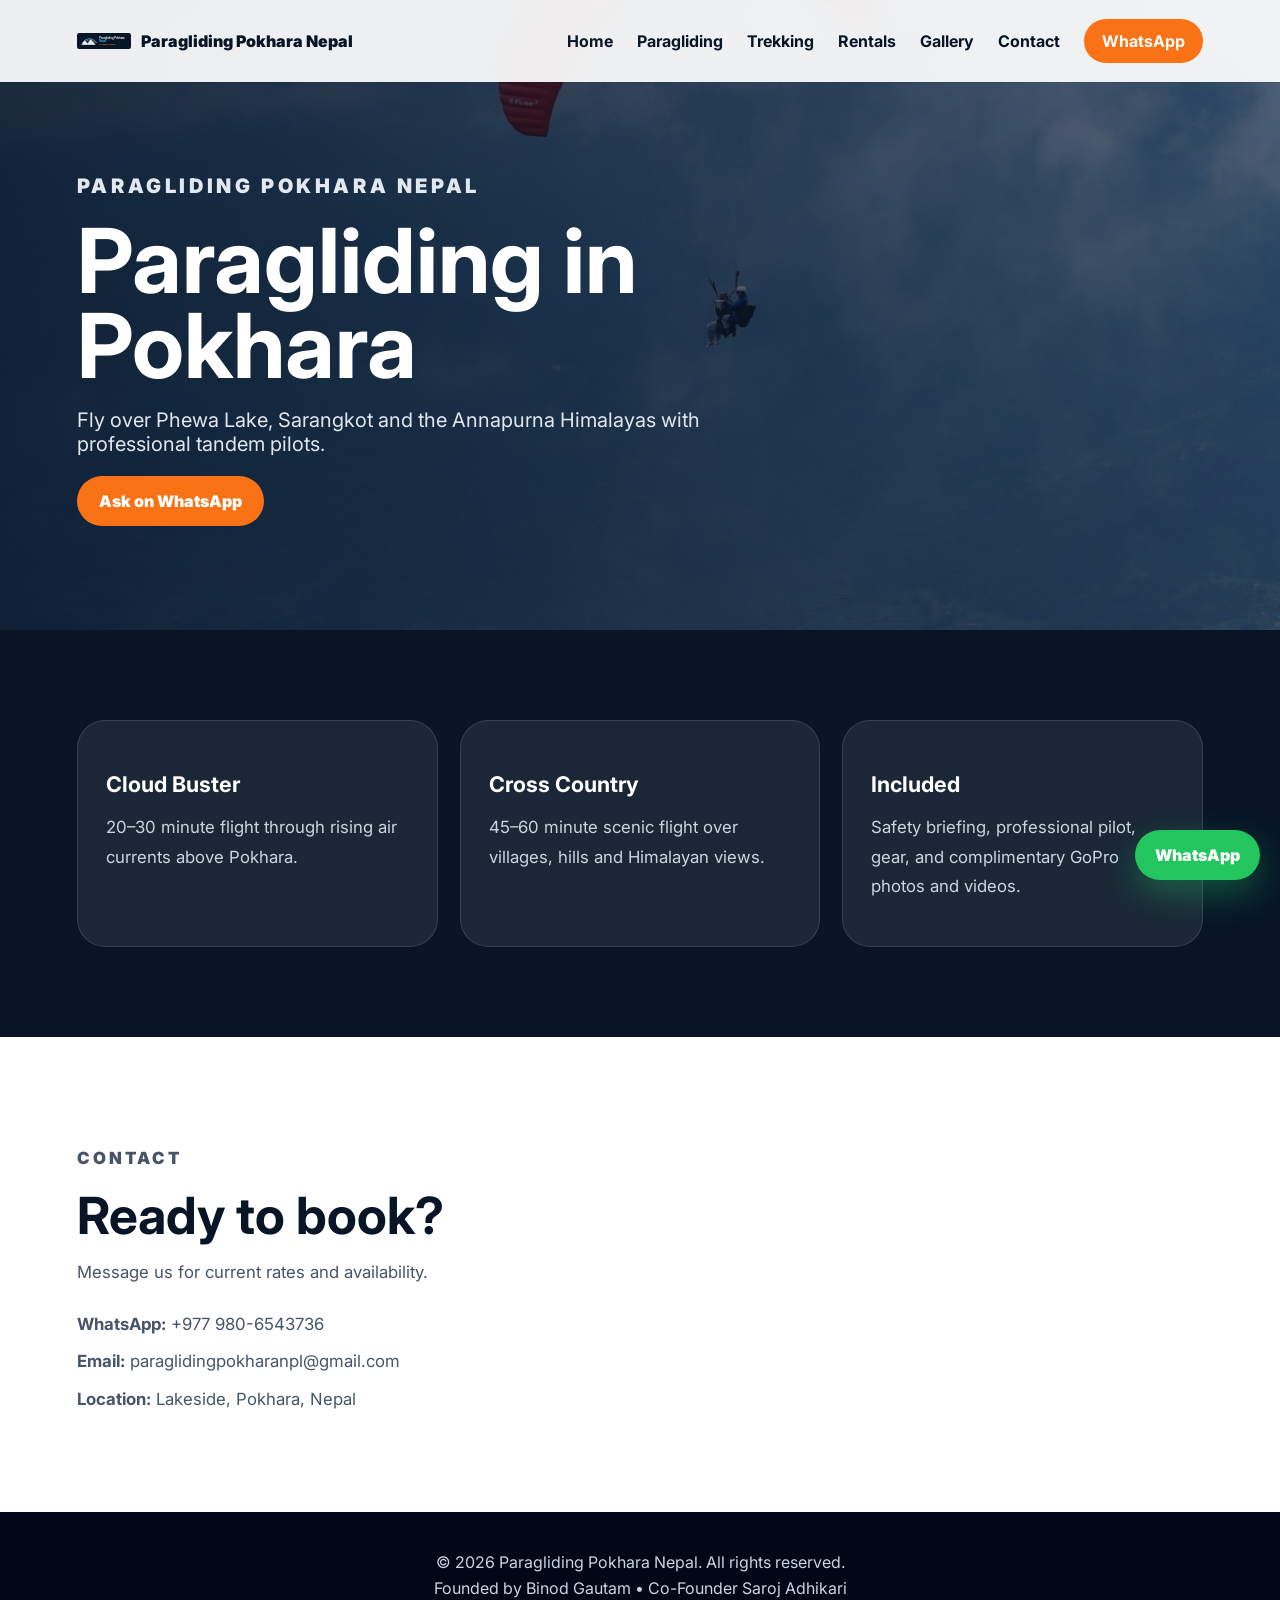
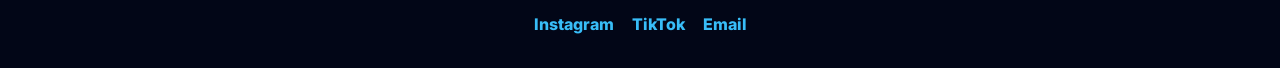
<file: paragliding.html>
<!DOCTYPE html>
<html lang="en">
<head>
  <meta charset="UTF-8" />
  <meta name="viewport" content="width=device-width, initial-scale=1.0" />

  <title>Paragliding in Pokhara | Cloud Buster & Cross Country Flights</title>
  <meta name="description" content="Experience world-class paragliding in Pokhara, Nepal. We offer tandem flights, trekking, hiking, car rental, bike rental, scooter rental, airport pickup, hotel booking and complete Nepal tour packages." />
  <meta name="keywords" content="Paragliding Pokhara, Paragliding Nepal, Tandem Flight Pokhara, Trekking Nepal, Hiking Pokhara, Car Rental Pokhara, Bike Rental Pokhara, Scooter Rental Pokhara, Airport Pickup Pokhara, Hotel Booking Nepal, Nepal Tour Packages, Sarangkot Paragliding, Phewa Lake, Adventure Sports Nepal" />
  <meta name="author" content="Paragliding Pokhara Nepal" />

  <meta property="og:title" content="Paragliding Pokhara Nepal" />
  <meta property="og:description" content="Fly above the Himalayas with professional pilots in Pokhara, Nepal." />
  <meta property="og:type" content="website" />
  <meta property="og:url" content="https://paraglidingpokharanpl.com" />
  <meta property="og:image" content="assets/images/hero.jpg" />

  <link rel="canonical" href="https://paraglidingpokharanpl.com" />
  <link rel="preconnect" href="https://fonts.googleapis.com">
  <link rel="preconnect" href="https://fonts.gstatic.com" crossorigin>
  <link href="https://fonts.googleapis.com/css2?family=Inter:wght@400;500;600;700;800;900&display=swap" rel="stylesheet">
  <link rel="stylesheet" href="styles.css" />

  <script type="application/ld+json">
  {
    "@context": "https://schema.org",
    "@type": "TravelAgency",
    "name": "Paragliding Pokhara Nepal",
    "url": "https://paraglidingpokharanpl.com",
    "telephone": "+9779806543736",
    "email": "paraglidingpokharanpl@gmail.com",
    "address": {
      "@type": "PostalAddress",
      "addressLocality": "Lakeside, Pokhara",
      "addressCountry": "NP"
    },
    "sameAs": [
      "https://www.instagram.com/paraglidingpokharanepal/",
      "https://www.tiktok.com/@paraglidinginpokhara"
    ]
  }
  </script>
</head>
<body>
  <header class="site-header" id="top">
    <a class="brand" href="index.html" aria-label="Paragliding Pokhara Nepal home">
      <img src="assets/images/logo-professional.svg" alt="Paragliding Pokhara Nepal logo" />
      <span>Paragliding Pokhara Nepal</span>
    </a>
    <button class="menu-toggle" aria-label="Open navigation">☰</button>
    <nav class="nav">
      <a href="index.html">Home</a>
      <a href="paragliding.html">Paragliding</a>
      <a href="trekking.html">Trekking</a>
      <a href="rentals.html">Rentals</a>
      <a href="gallery.html">Gallery</a>
      <a href="contact.html">Contact</a>
      <a class="nav-cta" href="https://wa.me/9779806543736?text=Namaste%2C%20I%20want%20to%20book%20or%20ask%20about%20Paragliding%20Pokhara%20Nepal." target="_blank" rel="noopener">WhatsApp</a>
    </nav>
  </header>
  <main>
    <section class="subpage-hero">
      <div>
        <p class="eyebrow">Paragliding Pokhara Nepal</p>
        <h1>Paragliding in Pokhara</h1>
        <p>Fly over Phewa Lake, Sarangkot and the Annapurna Himalayas with professional tandem pilots.</p>
        <a class="btn btn-primary" href="https://wa.me/9779806543736?text=Namaste%2C%20I%20want%20to%20ask%20about%20Paragliding%20in%20Pokhara." target="_blank" rel="noopener">Ask on WhatsApp</a>
      </div>
    </section>
    <section class="section dark-section">
      <div class="service-grid"><div class="service-card"><h3>Cloud Buster</h3><p>20–30 minute flight through rising air currents above Pokhara.</p></div>
<div class="service-card"><h3>Cross Country</h3><p>45–60 minute scenic flight over villages, hills and Himalayan views.</p></div>
<div class="service-card"><h3>Included</h3><p>Safety briefing, professional pilot, gear, and complimentary GoPro photos and videos.</p></div></div>
    </section>
    <section class="section contact">
      <div>
        <p class="eyebrow">Contact</p>
        <h2>Ready to book?</h2>
        <p>Message us for current rates and availability.</p>
        <div class="contact-list">
          <p><strong>WhatsApp:</strong> +977 980-6543736</p>
          <p><strong>Email:</strong> paraglidingpokharanpl@gmail.com</p>
          <p><strong>Location:</strong> Lakeside, Pokhara, Nepal</p>
        </div>
      </div>
    </section>
  </main>
  <footer class="footer">
    <p>© <span id="year"></span> Paragliding Pokhara Nepal. All rights reserved.</p>
    <p>Founded by Binod Gautam • Co-Founder Saroj Adhikari</p>
    <div class="footer-social">
      <a href="https://www.instagram.com/paraglidingpokharanepal/" target="_blank" rel="noopener">Instagram</a>
      <a href="https://www.tiktok.com/@paraglidinginpokhara" target="_blank" rel="noopener">TikTok</a>
      <a href="mailto:paraglidingpokharanpl@gmail.com">Email</a>
    </div>
  </footer>

  <a class="whatsapp-float" href="https://wa.me/9779806543736?text=Namaste%2C%20I%20want%20to%20ask%20about%20Paragliding%20Pokhara%20Nepal." target="_blank" rel="noopener">WhatsApp</a>

  <script src="script.js"></script>
</body>
</html>
</file>
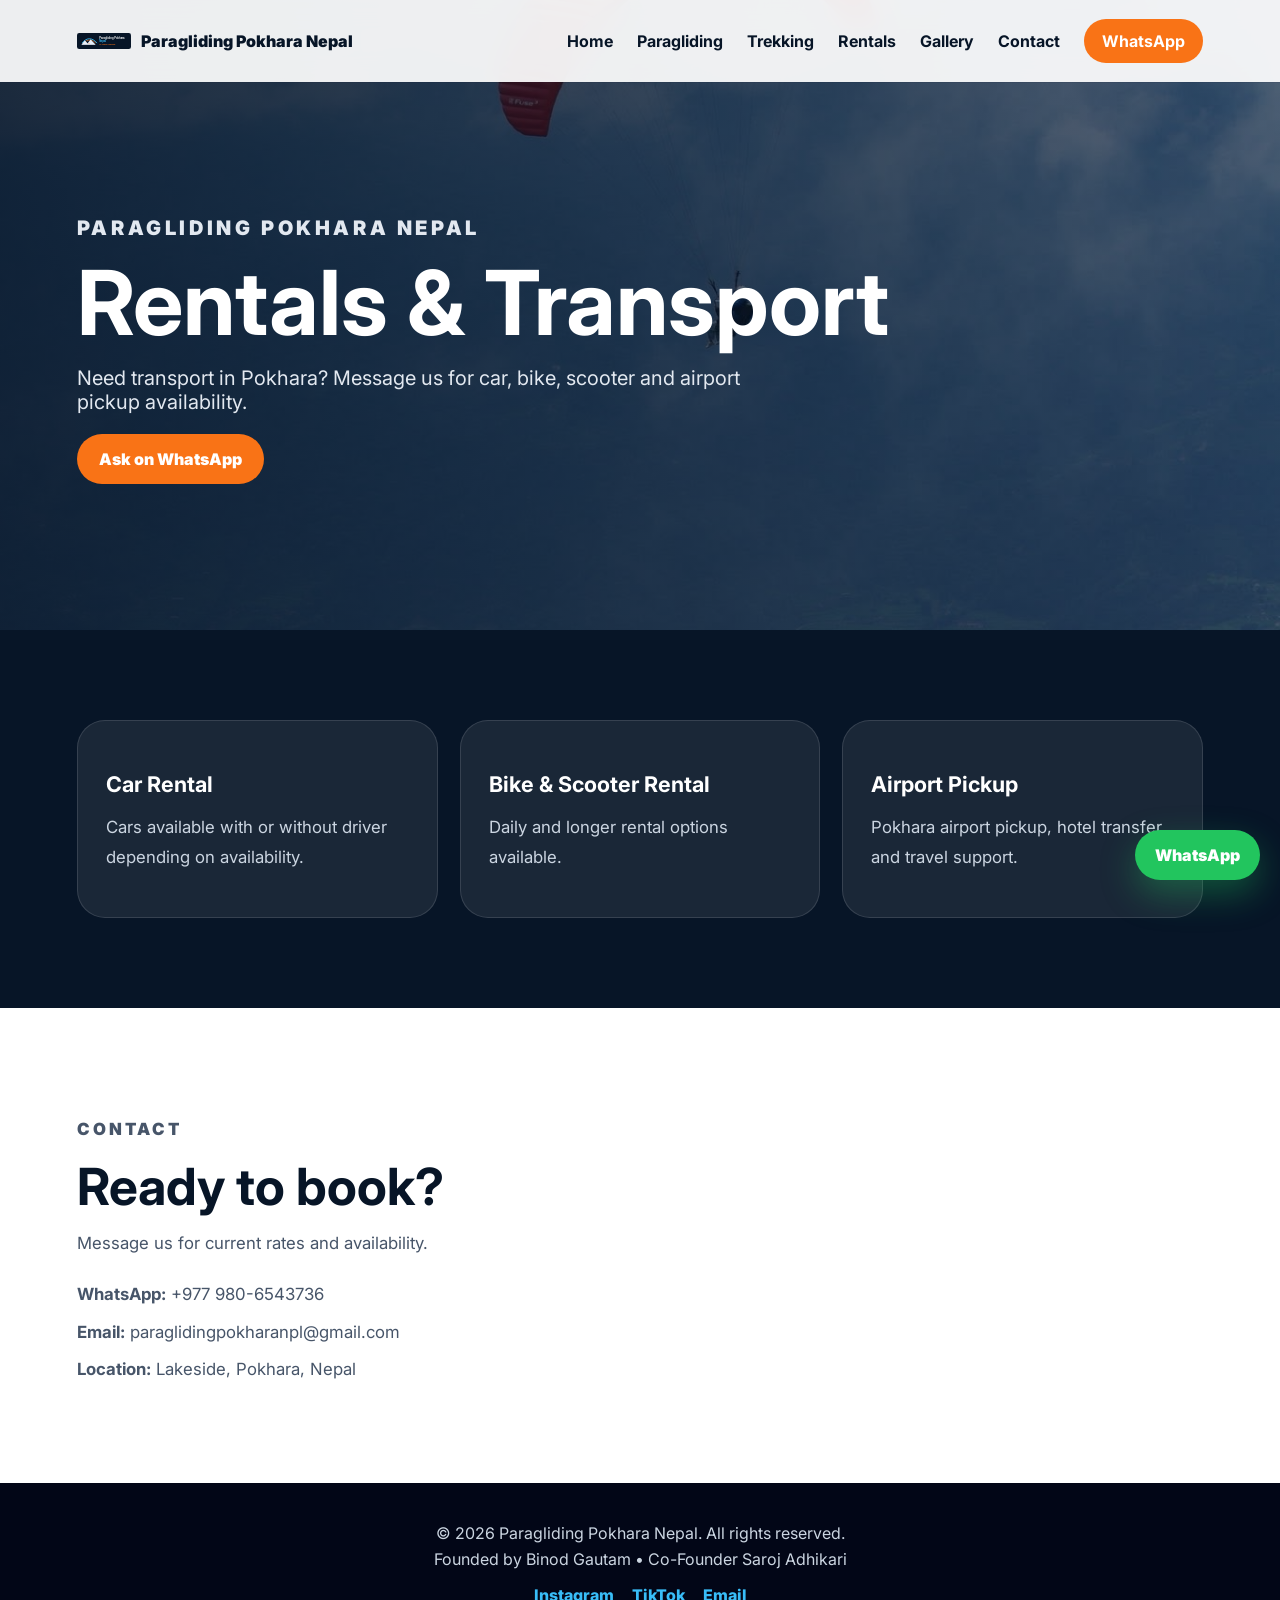
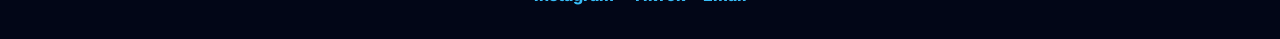
<file: rentals.html>
<!DOCTYPE html>
<html lang="en">
<head>
  <meta charset="UTF-8" />
  <meta name="viewport" content="width=device-width, initial-scale=1.0" />

  <title>Car, Bike & Scooter Rental in Pokhara | Airport Pickup</title>
  <meta name="description" content="Experience world-class paragliding in Pokhara, Nepal. We offer tandem flights, trekking, hiking, car rental, bike rental, scooter rental, airport pickup, hotel booking and complete Nepal tour packages." />
  <meta name="keywords" content="Paragliding Pokhara, Paragliding Nepal, Tandem Flight Pokhara, Trekking Nepal, Hiking Pokhara, Car Rental Pokhara, Bike Rental Pokhara, Scooter Rental Pokhara, Airport Pickup Pokhara, Hotel Booking Nepal, Nepal Tour Packages, Sarangkot Paragliding, Phewa Lake, Adventure Sports Nepal" />
  <meta name="author" content="Paragliding Pokhara Nepal" />

  <meta property="og:title" content="Paragliding Pokhara Nepal" />
  <meta property="og:description" content="Fly above the Himalayas with professional pilots in Pokhara, Nepal." />
  <meta property="og:type" content="website" />
  <meta property="og:url" content="https://paraglidingpokharanpl.com" />
  <meta property="og:image" content="assets/images/hero.jpg" />

  <link rel="canonical" href="https://paraglidingpokharanpl.com" />
  <link rel="preconnect" href="https://fonts.googleapis.com">
  <link rel="preconnect" href="https://fonts.gstatic.com" crossorigin>
  <link href="https://fonts.googleapis.com/css2?family=Inter:wght@400;500;600;700;800;900&display=swap" rel="stylesheet">
  <link rel="stylesheet" href="styles.css" />

  <script type="application/ld+json">
  {
    "@context": "https://schema.org",
    "@type": "TravelAgency",
    "name": "Paragliding Pokhara Nepal",
    "url": "https://paraglidingpokharanpl.com",
    "telephone": "+9779806543736",
    "email": "paraglidingpokharanpl@gmail.com",
    "address": {
      "@type": "PostalAddress",
      "addressLocality": "Lakeside, Pokhara",
      "addressCountry": "NP"
    },
    "sameAs": [
      "https://www.instagram.com/paraglidingpokharanepal/",
      "https://www.tiktok.com/@paraglidinginpokhara"
    ]
  }
  </script>
</head>
<body>
  <header class="site-header" id="top">
    <a class="brand" href="index.html" aria-label="Paragliding Pokhara Nepal home">
      <img src="assets/images/logo-professional.svg" alt="Paragliding Pokhara Nepal logo" />
      <span>Paragliding Pokhara Nepal</span>
    </a>
    <button class="menu-toggle" aria-label="Open navigation">☰</button>
    <nav class="nav">
      <a href="index.html">Home</a>
      <a href="paragliding.html">Paragliding</a>
      <a href="trekking.html">Trekking</a>
      <a href="rentals.html">Rentals</a>
      <a href="gallery.html">Gallery</a>
      <a href="contact.html">Contact</a>
      <a class="nav-cta" href="https://wa.me/9779806543736?text=Namaste%2C%20I%20want%20to%20book%20or%20ask%20about%20Paragliding%20Pokhara%20Nepal." target="_blank" rel="noopener">WhatsApp</a>
    </nav>
  </header>
  <main>
    <section class="subpage-hero">
      <div>
        <p class="eyebrow">Paragliding Pokhara Nepal</p>
        <h1>Rentals & Transport</h1>
        <p>Need transport in Pokhara? Message us for car, bike, scooter and airport pickup availability.</p>
        <a class="btn btn-primary" href="https://wa.me/9779806543736?text=Namaste%2C%20I%20want%20to%20ask%20about%20Rentals%20&%20Transport." target="_blank" rel="noopener">Ask on WhatsApp</a>
      </div>
    </section>
    <section class="section dark-section">
      <div class="service-grid"><div class="service-card"><h3>Car Rental</h3><p>Cars available with or without driver depending on availability.</p></div>
<div class="service-card"><h3>Bike & Scooter Rental</h3><p>Daily and longer rental options available.</p></div>
<div class="service-card"><h3>Airport Pickup</h3><p>Pokhara airport pickup, hotel transfer and travel support.</p></div></div>
    </section>
    <section class="section contact">
      <div>
        <p class="eyebrow">Contact</p>
        <h2>Ready to book?</h2>
        <p>Message us for current rates and availability.</p>
        <div class="contact-list">
          <p><strong>WhatsApp:</strong> +977 980-6543736</p>
          <p><strong>Email:</strong> paraglidingpokharanpl@gmail.com</p>
          <p><strong>Location:</strong> Lakeside, Pokhara, Nepal</p>
        </div>
      </div>
    </section>
  </main>
  <footer class="footer">
    <p>© <span id="year"></span> Paragliding Pokhara Nepal. All rights reserved.</p>
    <p>Founded by Binod Gautam • Co-Founder Saroj Adhikari</p>
    <div class="footer-social">
      <a href="https://www.instagram.com/paraglidingpokharanepal/" target="_blank" rel="noopener">Instagram</a>
      <a href="https://www.tiktok.com/@paraglidinginpokhara" target="_blank" rel="noopener">TikTok</a>
      <a href="mailto:paraglidingpokharanpl@gmail.com">Email</a>
    </div>
  </footer>

  <a class="whatsapp-float" href="https://wa.me/9779806543736?text=Namaste%2C%20I%20want%20to%20ask%20about%20Paragliding%20Pokhara%20Nepal." target="_blank" rel="noopener">WhatsApp</a>

  <script src="script.js"></script>
</body>
</html>
</file>
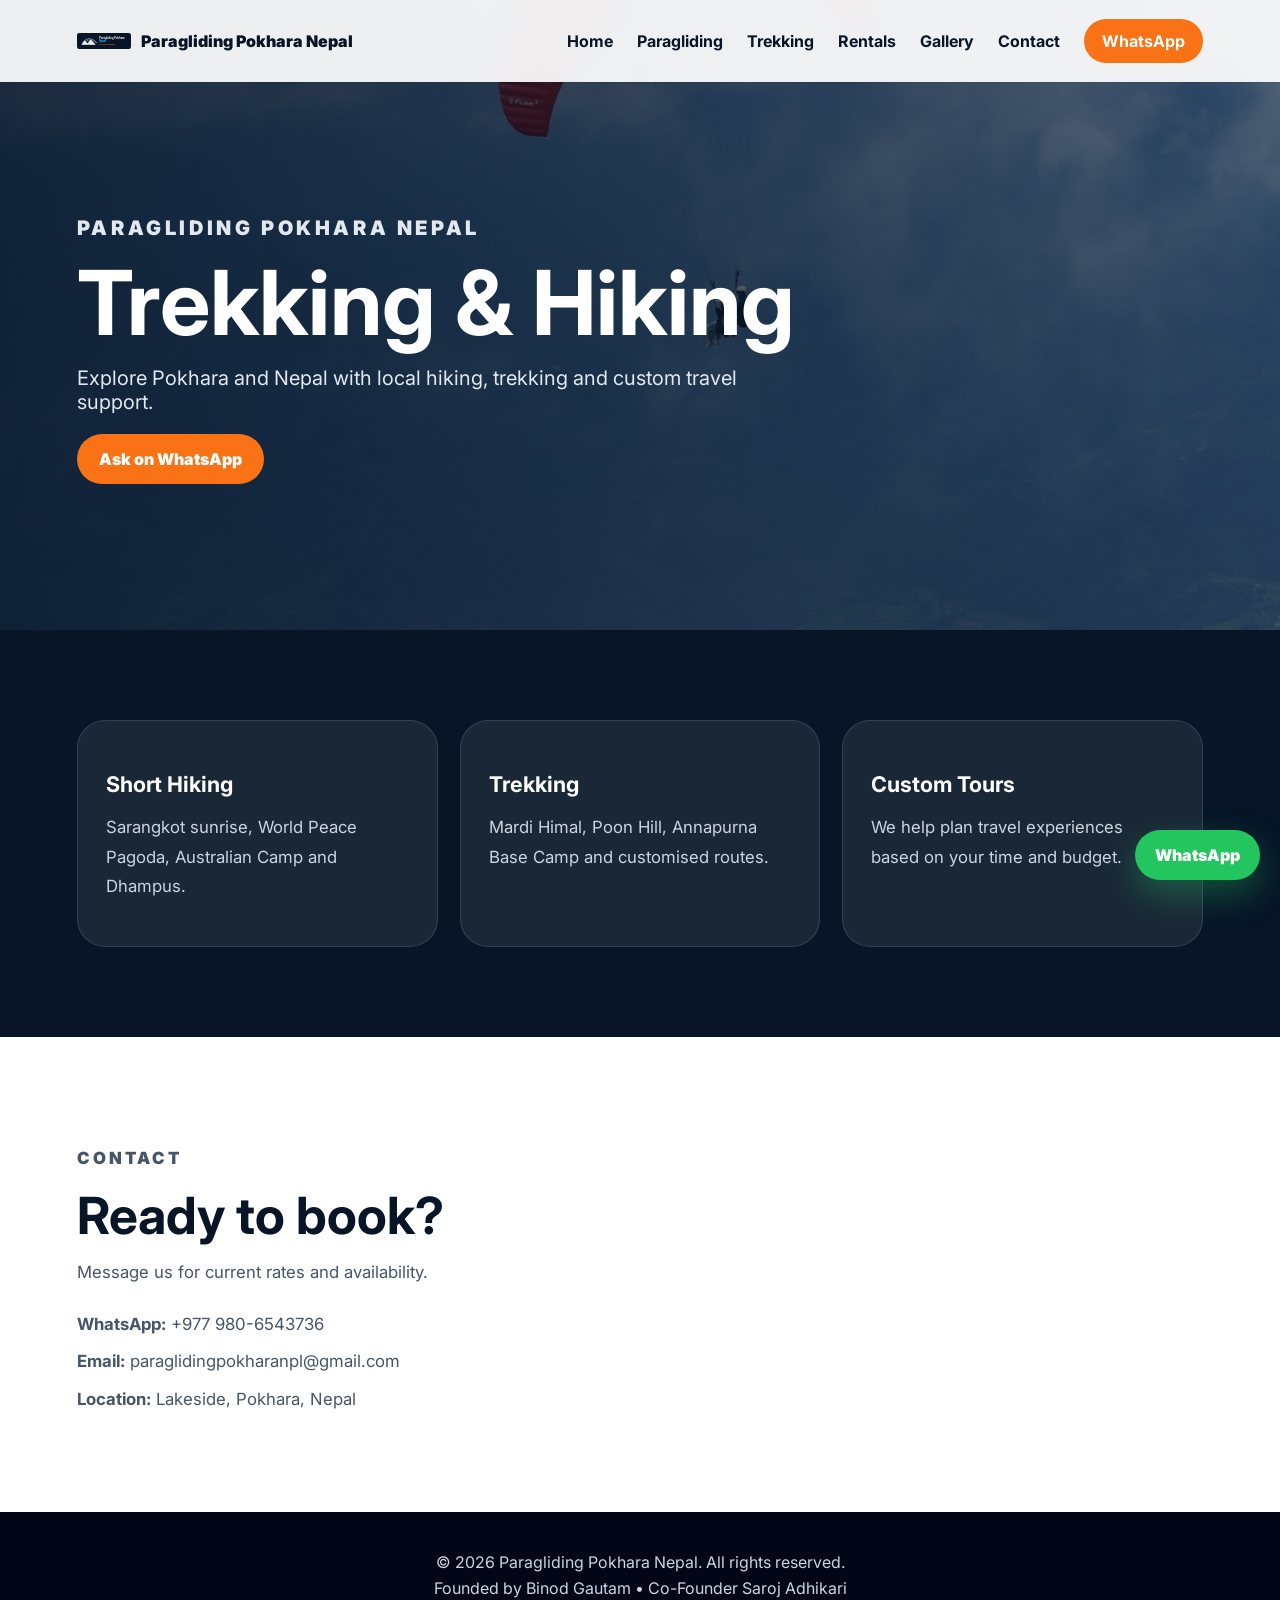
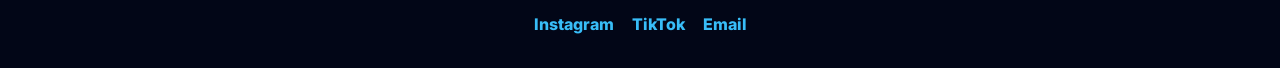
<file: trekking.html>
<!DOCTYPE html>
<html lang="en">
<head>
  <meta charset="UTF-8" />
  <meta name="viewport" content="width=device-width, initial-scale=1.0" />

  <title>Trekking & Hiking in Pokhara | Nepal Adventure Packages</title>
  <meta name="description" content="Experience world-class paragliding in Pokhara, Nepal. We offer tandem flights, trekking, hiking, car rental, bike rental, scooter rental, airport pickup, hotel booking and complete Nepal tour packages." />
  <meta name="keywords" content="Paragliding Pokhara, Paragliding Nepal, Tandem Flight Pokhara, Trekking Nepal, Hiking Pokhara, Car Rental Pokhara, Bike Rental Pokhara, Scooter Rental Pokhara, Airport Pickup Pokhara, Hotel Booking Nepal, Nepal Tour Packages, Sarangkot Paragliding, Phewa Lake, Adventure Sports Nepal" />
  <meta name="author" content="Paragliding Pokhara Nepal" />

  <meta property="og:title" content="Paragliding Pokhara Nepal" />
  <meta property="og:description" content="Fly above the Himalayas with professional pilots in Pokhara, Nepal." />
  <meta property="og:type" content="website" />
  <meta property="og:url" content="https://paraglidingpokharanpl.com" />
  <meta property="og:image" content="assets/images/hero.jpg" />

  <link rel="canonical" href="https://paraglidingpokharanpl.com" />
  <link rel="preconnect" href="https://fonts.googleapis.com">
  <link rel="preconnect" href="https://fonts.gstatic.com" crossorigin>
  <link href="https://fonts.googleapis.com/css2?family=Inter:wght@400;500;600;700;800;900&display=swap" rel="stylesheet">
  <link rel="stylesheet" href="styles.css" />

  <script type="application/ld+json">
  {
    "@context": "https://schema.org",
    "@type": "TravelAgency",
    "name": "Paragliding Pokhara Nepal",
    "url": "https://paraglidingpokharanpl.com",
    "telephone": "+9779806543736",
    "email": "paraglidingpokharanpl@gmail.com",
    "address": {
      "@type": "PostalAddress",
      "addressLocality": "Lakeside, Pokhara",
      "addressCountry": "NP"
    },
    "sameAs": [
      "https://www.instagram.com/paraglidingpokharanepal/",
      "https://www.tiktok.com/@paraglidinginpokhara"
    ]
  }
  </script>
</head>
<body>
  <header class="site-header" id="top">
    <a class="brand" href="index.html" aria-label="Paragliding Pokhara Nepal home">
      <img src="assets/images/logo-professional.svg" alt="Paragliding Pokhara Nepal logo" />
      <span>Paragliding Pokhara Nepal</span>
    </a>
    <button class="menu-toggle" aria-label="Open navigation">☰</button>
    <nav class="nav">
      <a href="index.html">Home</a>
      <a href="paragliding.html">Paragliding</a>
      <a href="trekking.html">Trekking</a>
      <a href="rentals.html">Rentals</a>
      <a href="gallery.html">Gallery</a>
      <a href="contact.html">Contact</a>
      <a class="nav-cta" href="https://wa.me/9779806543736?text=Namaste%2C%20I%20want%20to%20book%20or%20ask%20about%20Paragliding%20Pokhara%20Nepal." target="_blank" rel="noopener">WhatsApp</a>
    </nav>
  </header>
  <main>
    <section class="subpage-hero">
      <div>
        <p class="eyebrow">Paragliding Pokhara Nepal</p>
        <h1>Trekking & Hiking</h1>
        <p>Explore Pokhara and Nepal with local hiking, trekking and custom travel support.</p>
        <a class="btn btn-primary" href="https://wa.me/9779806543736?text=Namaste%2C%20I%20want%20to%20ask%20about%20Trekking%20&%20Hiking." target="_blank" rel="noopener">Ask on WhatsApp</a>
      </div>
    </section>
    <section class="section dark-section">
      <div class="service-grid"><div class="service-card"><h3>Short Hiking</h3><p>Sarangkot sunrise, World Peace Pagoda, Australian Camp and Dhampus.</p></div>
<div class="service-card"><h3>Trekking</h3><p>Mardi Himal, Poon Hill, Annapurna Base Camp and customised routes.</p></div>
<div class="service-card"><h3>Custom Tours</h3><p>We help plan travel experiences based on your time and budget.</p></div></div>
    </section>
    <section class="section contact">
      <div>
        <p class="eyebrow">Contact</p>
        <h2>Ready to book?</h2>
        <p>Message us for current rates and availability.</p>
        <div class="contact-list">
          <p><strong>WhatsApp:</strong> +977 980-6543736</p>
          <p><strong>Email:</strong> paraglidingpokharanpl@gmail.com</p>
          <p><strong>Location:</strong> Lakeside, Pokhara, Nepal</p>
        </div>
      </div>
    </section>
  </main>
  <footer class="footer">
    <p>© <span id="year"></span> Paragliding Pokhara Nepal. All rights reserved.</p>
    <p>Founded by Binod Gautam • Co-Founder Saroj Adhikari</p>
    <div class="footer-social">
      <a href="https://www.instagram.com/paraglidingpokharanepal/" target="_blank" rel="noopener">Instagram</a>
      <a href="https://www.tiktok.com/@paraglidinginpokhara" target="_blank" rel="noopener">TikTok</a>
      <a href="mailto:paraglidingpokharanpl@gmail.com">Email</a>
    </div>
  </footer>

  <a class="whatsapp-float" href="https://wa.me/9779806543736?text=Namaste%2C%20I%20want%20to%20ask%20about%20Paragliding%20Pokhara%20Nepal." target="_blank" rel="noopener">WhatsApp</a>

  <script src="script.js"></script>
</body>
</html>
</file>
<file: styles.css>
:root{--navy:#071527;--blue:#0f65a8;--sky:#38bdf8;--orange:#f97316;--white:#fff;--muted:#64748b;--light:#f8fafc;--border:#e2e8f0;--shadow:0 20px 60px rgba(2,8,23,.14)}*{box-sizing:border-box}html{scroll-behavior:smooth}body{margin:0;font-family:Inter,system-ui,-apple-system,Segoe UI,sans-serif;color:var(--navy);background:#fff}a{text-decoration:none;color:inherit}img{max-width:100%;display:block}.site-header{position:fixed;top:0;left:0;right:0;z-index:10;display:flex;align-items:center;justify-content:space-between;padding:14px 6%;background:rgba(255,255,255,.92);backdrop-filter:blur(14px);box-shadow:0 1px 0 rgba(15,23,42,.08)}.brand{display:flex;align-items:center;gap:10px;font-weight:900}.brand img{width:54px;height:54px;object-fit:contain}.nav{display:flex;align-items:center;gap:24px;font-weight:700}.nav a:hover{color:var(--orange)}.nav-cta{background:var(--orange);color:white!important;padding:12px 18px;border-radius:999px}.menu-toggle{display:none;background:none;border:0;font-size:28px}.hero{min-height:100vh;display:flex;align-items:center;position:relative;background:url('assets/images/hero.jpg') center/cover no-repeat;color:white}.hero-overlay{position:absolute;inset:0;background:linear-gradient(90deg,rgba(7,21,39,.86),rgba(7,21,39,.45),rgba(7,21,39,.05))}.hero-content{position:relative;z-index:1;width:min(850px,90%);margin-left:6%;padding-top:70px}.eyebrow{text-transform:uppercase;letter-spacing:.18em;font-weight:900;color:var(--orange);font-size:.78rem}.hero h1{font-size:clamp(3rem,8vw,7rem);line-height:.92;margin:12px 0}.hero-text{font-size:clamp(1.1rem,2vw,1.45rem);max-width:680px;color:#e2e8f0}.hero-actions{display:flex;flex-wrap:wrap;gap:14px;margin-top:28px}.btn{display:inline-flex;align-items:center;justify-content:center;border:0;border-radius:999px;padding:15px 22px;font-weight:900;cursor:pointer}.btn-primary{background:var(--orange);color:white}.btn-secondary{background:white;color:var(--navy)}.hero-badges{display:flex;flex-wrap:wrap;gap:10px;margin-top:28px}.hero-badges span{padding:10px 14px;background:rgba(255,255,255,.12);border:1px solid rgba(255,255,255,.2);border-radius:999px}.section{padding:90px 6%}.section-heading{text-align:center;max-width:760px;margin:0 auto 40px}.section-heading.left{text-align:left;margin-left:0}.section h2{font-size:clamp(2rem,4vw,3.6rem);line-height:1;margin:10px 0}.section p{font-size:1.05rem;line-height:1.75;color:#475569}.intro-grid,.service-grid{display:grid;grid-template-columns:repeat(3,1fr);gap:22px}.card,.service-card,.about-box,.contact-form{background:white;border:1px solid var(--border);border-radius:28px;padding:28px;box-shadow:var(--shadow)}.feature-card .icon{font-size:42px}.feature-card h3,.service-card h3{font-size:1.35rem;margin-bottom:10px}.split{display:grid;grid-template-columns:1fr 1fr;gap:55px;align-items:center}.reverse{background:var(--light)}.rounded-img{border-radius:34px;box-shadow:var(--shadow);aspect-ratio:4/5;object-fit:cover}.check-list{list-style:none;padding:0;margin:24px 0}.check-list li{padding:10px 0 10px 34px;position:relative;color:#334155;font-weight:600}.check-list li:before{content:'✓';position:absolute;left:0;color:var(--orange);font-weight:900}.dark-section{background:var(--navy);color:white}.dark-section p{color:#cbd5e1}.service-card{background:rgba(255,255,255,.08);border-color:rgba(255,255,255,.12);box-shadow:none}.service-card p{color:#cbd5e1}.gallery-grid{display:grid;grid-template-columns:repeat(3,1fr);gap:18px}.gallery-grid img{width:100%;height:360px;object-fit:cover;border-radius:24px;box-shadow:0 12px 30px rgba(2,8,23,.15)}.about{background:linear-gradient(180deg,#fff,#f8fafc)}.about-box{max-width:900px;margin:auto;text-align:center}.contact{display:grid;grid-template-columns:1fr 1fr;gap:40px;align-items:start}.contact-list{margin-top:22px}.contact-list p{margin:8px 0}.contact-form{display:grid;gap:16px}.contact-form label{display:grid;gap:8px;font-weight:800}.contact-form input,.contact-form select,.contact-form textarea{width:100%;border:1px solid var(--border);border-radius:16px;padding:14px;font:inherit}.contact-form textarea{min-height:120px;resize:vertical}.footer{text-align:center;background:#020617;color:#cbd5e1;padding:34px 6%}.footer p{margin:6px}.whatsapp-float{position:fixed;right:20px;bottom:20px;z-index:20;background:#22c55e;color:white;font-weight:900;padding:15px 20px;border-radius:999px;box-shadow:0 14px 35px rgba(34,197,94,.35)}@media(max-width:900px){.menu-toggle{display:block}.nav{display:none;position:absolute;top:82px;left:0;right:0;background:white;flex-direction:column;padding:24px;box-shadow:var(--shadow)}.nav.open{display:flex}.intro-grid,.service-grid,.split,.contact{grid-template-columns:1fr}.gallery-grid{grid-template-columns:1fr 1fr}.hero-content{margin:0 auto}.site-header{padding:10px 4%}.brand span{font-size:.9rem}}@media(max-width:560px){.gallery-grid{grid-template-columns:1fr}.section{padding:70px 5%}.hero-badges{display:none}.brand img{width:46px;height:46px}.gallery-grid img{height:420px}}

.social-section{text-align:center;background:linear-gradient(180deg,#f8fafc,#fff)}
.social-buttons{display:flex;justify-content:center;gap:20px;flex-wrap:wrap;margin-top:30px}
.footer-social{margin-top:20px;display:flex;justify-content:center;gap:20px}
.footer-social a{color:#38bdf8;font-weight:700}
.footer-social a:hover{color:#f97316}



/* VERSION 2.0 SECTIONS */
.stats-section{background:#fff;padding:55px 6%}
.stats-grid{display:grid;grid-template-columns:repeat(4,1fr);gap:18px}
.stats-grid div{background:#f8fafc;border:1px solid #e2e8f0;border-radius:24px;padding:26px;text-align:center;box-shadow:0 12px 30px rgba(2,8,23,.08)}
.stats-grid strong{display:block;font-size:2.4rem;color:#f97316;font-weight:900}
.stats-grid span{font-weight:800;color:#071527}
.flight-times{margin:24px 0;padding:22px;border-radius:22px;background:#f8fafc;border:1px solid #e2e8f0}
.flight-times h3{margin-top:0;color:#0f65a8}
.social-section{background:linear-gradient(180deg,#f8fafc,#fff);text-align:center}
.social-buttons{display:flex;justify-content:center;gap:18px;flex-wrap:wrap}
.footer-social{display:flex;justify-content:center;gap:18px;flex-wrap:wrap;margin-top:16px}
.footer-social a{color:#38bdf8;font-weight:800}
.footer-social a:hover{color:#f97316}
.virtual-section{background:#071527;color:#fff}
.virtual-section p{color:#cbd5e1}
.virtual-box{max-width:900px;margin:auto;text-align:center;border:1px solid rgba(255,255,255,.18);background:rgba(255,255,255,.08);border-radius:30px;padding:45px}
.reviews-section{background:#f8fafc}
.review-grid{display:grid;grid-template-columns:repeat(3,1fr);gap:22px}
.review-card{background:#fff;border:1px solid #e2e8f0;border-radius:26px;padding:26px;box-shadow:0 12px 30px rgba(2,8,23,.08)}
.review-card strong{color:#f97316}
.review-card span{font-weight:800;color:#0f65a8}
.subpage-hero{min-height:70vh;display:flex;align-items:center;padding:130px 6% 80px;background:linear-gradient(90deg,rgba(7,21,39,.88),rgba(7,21,39,.55)),url('assets/images/hero.jpg') center/cover no-repeat;color:#fff}
.subpage-hero div{max-width:850px}
.subpage-hero h1{font-size:clamp(3rem,7vw,6rem);line-height:.95;margin:12px 0}
.subpage-hero p{font-size:1.25rem;color:#e2e8f0;max-width:720px}
@media(max-width:900px){.stats-grid,.review-grid{grid-template-columns:1fr 1fr}}
@media(max-width:560px){.stats-grid,.review-grid{grid-template-columns:1fr}.stats-grid strong{font-size:2rem}}


/* FINAL COMPLETE POLISH */
.map-section{background:#fff}
.map-section iframe{box-shadow:0 20px 60px rgba(2,8,23,.14)}
.review-card{display:flex;flex-direction:column;gap:10px}
.review-card p{margin:0}
.review-card span{margin-top:auto}

.video-grid{
 display:grid;
 grid-template-columns:repeat(2,1fr);
 gap:24px;
 margin-top:30px;
}
.video-grid video{
 width:100%;
 border-radius:20px;
 box-shadow:0 15px 35px rgba(0,0,0,.15);
}
@media(max-width:768px){
 .video-grid{grid-template-columns:1fr;}
}


/* SLIDER, VIDEOS, AND EXPANDED SERVICES */
.slider-hero{background:none!important;overflow:hidden}
.hero-slider{position:absolute;inset:0;z-index:0}
.hero-slider .slide{position:absolute;inset:0;background-position:center;background-size:cover;opacity:0;transform:scale(1.04);transition:opacity .8s ease,transform 1.2s ease}
.hero-slider .slide.active{opacity:1;transform:scale(1)}
.slider-btn{position:absolute;top:50%;transform:translateY(-50%);z-index:3;width:48px;height:48px;border:1px solid rgba(255,255,255,.35);border-radius:999px;background:rgba(255,255,255,.14);color:#fff;font-size:34px;cursor:pointer;backdrop-filter:blur(8px)}
.slider-btn.prev{left:22px}.slider-btn.next{right:22px}
.slider-dots{position:absolute;z-index:3;bottom:34px;left:50%;transform:translateX(-50%);display:flex;gap:10px}
.slider-dots button{width:10px;height:10px;border:0;border-radius:50%;background:rgba(255,255,255,.45);cursor:pointer}
.slider-dots button.active{background:#f97316;transform:scale(1.3)}
.video-grid{display:grid;grid-template-columns:repeat(2,1fr);gap:24px;margin-top:30px}
.video-grid video{width:100%;border-radius:24px;box-shadow:0 20px 50px rgba(2,8,23,.16);background:#020617}
.services-large{grid-template-columns:repeat(4,1fr)}
.center-actions{text-align:center;margin-top:34px}
@media(max-width:1100px){.services-large{grid-template-columns:repeat(3,1fr)}}
@media(max-width:768px){.video-grid,.services-large{grid-template-columns:1fr}.slider-btn{display:none}.slider-dots{bottom:18px}}


/* FINAL POLISH: hero slider, office section, review carousel, maps */
.slider-hero{background:none!important;overflow:hidden}
.hero-slider{position:absolute;inset:0;z-index:0}
.hero-slider .slide{position:absolute;inset:0;background-position:center;background-size:cover;background-repeat:no-repeat;opacity:0;transform:scale(1.04);transition:opacity .8s ease,transform 1.2s ease}
.hero-slider .slide.active{opacity:1;transform:scale(1)}
.slider-btn{position:absolute;top:50%;transform:translateY(-50%);z-index:3;width:48px;height:48px;border:1px solid rgba(255,255,255,.35);border-radius:999px;background:rgba(255,255,255,.14);color:#fff;font-size:34px;cursor:pointer;backdrop-filter:blur(8px)}
.slider-btn.prev{left:22px}.slider-btn.next{right:22px}
.slider-dots{position:absolute;z-index:3;bottom:34px;left:50%;transform:translateX(-50%);display:flex;gap:10px}
.slider-dots button{width:10px;height:10px;border:0;border-radius:50%;background:rgba(255,255,255,.45);cursor:pointer}
.slider-dots button.active{background:#f97316;transform:scale(1.3)}
.office-section{background:#f8fafc}
.office-image-wrap{max-width:1150px;margin:auto}
.office-image-wrap img{width:100%;border-radius:28px;box-shadow:0 20px 60px rgba(2,8,23,.16)}
.review-carousel{position:relative;max-width:980px;margin:auto;display:flex;align-items:center;gap:16px}
.review-track{flex:1;overflow:hidden}
.review-carousel .review-card{display:none;background:#fff;border:1px solid #e2e8f0;border-radius:28px;padding:34px;box-shadow:0 18px 45px rgba(2,8,23,.12)}
.review-carousel .review-card.active{display:block}
.review-carousel .review-card strong{display:block;margin-bottom:14px;color:#f97316}
.review-carousel .review-card span{display:block;margin-top:18px;font-weight:900;color:#0f65a8}
.review-btn{width:46px;height:46px;border-radius:999px;border:0;background:#071527;color:#fff;font-size:32px;cursor:pointer}
.map-section iframe{box-shadow:0 20px 60px rgba(2,8,23,.14)}
.video-grid{display:grid;grid-template-columns:repeat(2,1fr);gap:24px;margin-top:30px}
.video-grid video{width:100%;border-radius:24px;box-shadow:0 20px 50px rgba(2,8,23,.16);background:#020617}
@media(max-width:768px){
  .slider-btn{display:none}
  .slider-dots{bottom:18px}
  .review-carousel{display:block;text-align:center}
  .review-btn{margin:12px 6px}
  .video-grid{grid-template-columns:1fr}
}
</file>
